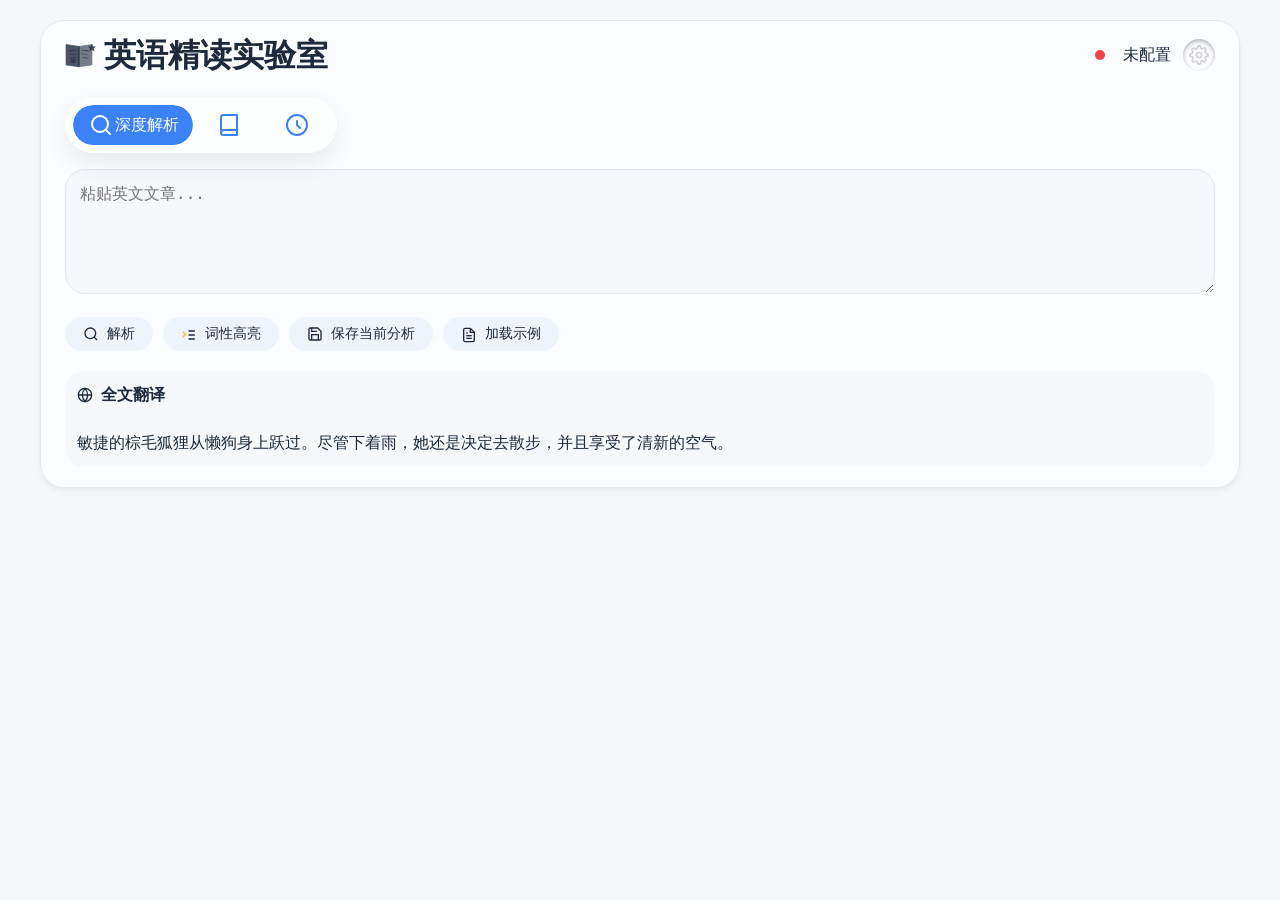
<file: english-reader-lab-/index.html>
<!DOCTYPE html>
<html lang="zh-CN">
<head>
    <meta charset="UTF-8">
    <meta name="viewport" content="width=device-width, initial-scale=1.0, user-scalable=yes, viewport-fit=cover">
    <title>英语精读实验室 | 模块化版本</title>
    <link rel="stylesheet" href="assets/style.css">
    <link rel="stylesheet" href="features/deep_parse/pos_highlight/pos_highlight.css">
    <link rel="stylesheet" href="features/vocabulary/memory_mode/flashcard_mode/flashcard_mode.css">
</head>
<body>
<div class="container">
    <!-- 头部卡片 -->
    <div class="card">
        <div class="card-header">
            <h1><svg xmlns="http://www.w3.org/2000/svg" viewBox="0 0 100 100" width="42" height="37" style="margin-left: -7px; margin-right: -7px; margin-top: -10px; margin-bottom: -10px;">
   <!-- 左页 -->
   <path d="M50 20 L50 75 L15 70 L15 15 Z" fill="currentColor" stroke="currentColor" stroke-width="2" stroke-linejoin="round" opacity="0.8"/>
   <!-- 右页 -->
   <path d="M50 20 L50 75 L85 70 L85 15 Z" fill="currentColor" stroke="currentColor" stroke-width="2" stroke-linejoin="round" opacity="0.6"/>
   <!-- 书脊折痕 -->
   <line x1="50" y1="20" x2="50" y2="75" stroke="currentColor" stroke-width="2" opacity="0.9"/>
    
   <!-- 左页文字行 -->
   <line x1="25" y1="32" x2="42" y2="30" stroke="currentColor" stroke-width="2.5" stroke-linecap="round" opacity="0.7"/>
   <line x1="28" y1="42" x2="44" y2="40" stroke="currentColor" stroke-width="2.5" stroke-linecap="round" opacity="0.5"/>
   <line x1="25" y1="52" x2="40" y2="50" stroke="currentColor" stroke-width="2.5" stroke-linecap="round" opacity="0.6"/>
    
   <!-- 右页文字行 -->
   <line x1="58" y1="30" x2="75" y2="32" stroke="currentColor" stroke-width="2.5" stroke-linecap="round" opacity="0.7"/>
   <line x1="56" y1="40" x2="72" y2="42" stroke="currentColor" stroke-width="2.5" stroke-linecap="round" opacity="0.5"/>
   <line x1="60" y1="50" x2="75" y2="52" stroke="currentColor" stroke-width="2.5" stroke-linecap="round" opacity="0.6"/>
    
   <!-- 左页字母 W 代表 Word -->
   <text x="28" y="66" font-family="Arial, sans-serif" font-weight="bold" font-size="14" fill="currentColor" opacity="0.8">W</text>
    
  
   <!-- 右上角小星星 -->
   <polygon points="85,12 88,20 96,20 90,26 92,34 85,29 78,34 80,26 74,20 82,20" fill="currentColor" opacity="0.8"/>
 </svg> 英语精读实验室</h1>
            <div style="display: flex; gap: 12px; align-items: center;">
                <span id="apiStatusDot" class="status-dot status-red"></span>
                <span id="apiStatusText">未配置</span>
                <button id="settingsBtn" class="icon-btn" style="font-size: 20px;">
                    <svg viewBox="0 0 24 24" fill="none" stroke="currentColor" stroke-width="2" stroke-linecap="round" stroke-linejoin="round" width="20" height="20">
                        <circle cx="12" cy="12" r="3"></circle>
                        <path d="M19.4 15a1.65 1.65 0 0 0 .33 1.82l.06.06a2 2 0 0 1 0 2.83 2 2 0 0 1-2.83 0l-.06-.06a1.65 1.65 0 0 0-1.82-.33 1.65 1.65 0 0 0-1 1.51V21a2 2 0 0 1-2 2 2 2 0 0 1-2-2v-.09A1.65 1.65 0 0 0 9 19.4a1.65 1.65 0 0 0-1.82.33l-.06.06a2 2 0 0 1-2.83 0 2 2 0 0 1 0-2.83l.06-.06a1.65 1.65 0 0 0 .33-1.82 1.65 1.65 0 0 0-1.51-1H3a2 2 0 0 1-2-2 2 2 0 0 1 2-2h.09A1.65 1.65 0 0 0 4.6 9a1.65 1.65 0 0 0-.33-1.82l-.06-.06a2 2 0 0 1 0-2.83 2 2 0 0 1 2.83 0l.06.06a1.65 1.65 0 0 0 1.82.33H9a1.65 1.65 0 0 0 1-1.51V3a2 2 0 0 1 2-2 2 2 0 0 1 2 2v.09a1.65 1.65 0 0 0 1 1.51 1.65 1.65 0 0 0 1.82-.33l.06-.06a2 2 0 0 1 2.83 0 2 2 0 0 1 0 2.83l-.06.06a1.65 1.65 0 0 0-.33 1.82V9a1.65 1.65 0 0 0 1.51 1H21a2 2 0 0 1 2 2 2 2 0 0 1-2 2h-.09a1.65 1.65 0 0 0-1.51 1z"></path>
                    </svg>
                </button>
            </div>
        </div>
        <div class="card-body">
            <!-- 主按钮容器（深度解析、生词本） -->
            <div id="mainButtonContainer" class="button-group"></div>
            <!-- 文本输入框容器（深度解析模式下显示） -->
            <div id="textareaContainer"></div>
            <!-- 第二行按钮容器（深度解析模式下显示） -->
            <div id="secondRowContainer" class="button-group"></div>
            <!-- 全文翻译区域 -->
            <div id="fullTranslationArea" style="margin-top: 20px; margin-bottom: 20px; padding: 12px; background: var(--bg-page); border-radius: 20px; display: block;">
                <strong style="display: flex; align-items: center; gap: 8px;"><svg xmlns="http://www.w3.org/2000/svg" viewBox="0 0 24 24" width="16" height="16" fill="none" stroke="currentColor" stroke-width="2"><circle cx="12" cy="12" r="10"/><line x1="2" y1="12" x2="22" y2="12"/><path d="M12 2a15.3 15.3 0 0 1 4 10 15.3 15.3 0 0 1-4 10 15.3 15.3 0 0 1-4-10 15.3 15.3 0 0 1 4-10z"/></svg> 全文翻译</strong><br>
                <span id="fullTranslationText">敏捷的棕毛狐狸从懒狗身上跃过。尽管下着雨，她还是决定去散步，并且享受了清新的空气。</span>
            </div>
        </div>
    </div>

    <!-- 动态内容区域（句子列表 或 生词本界面） -->
    <div id="contentArea">
        <div id="sentencesContainer"></div>
    </div>

    <!-- 二级分析界面 -->
    <div id="secondaryAnalysisContainer" style="display: none;">
        <div class="secondary-header">
            <button id="backButton" class="icon-only-btn back-btn">
                <svg viewBox="0 0 24 24" fill="none" stroke="currentColor" stroke-width="2" stroke-linecap="round" stroke-linejoin="round">
                    <polyline points="15 18 9 12 15 6"></polyline>
                </svg>
            </button>
            <h2>📊 分析结果</h2>
        </div>
        <div id="originalTextArea" style="margin-top: 16px; padding: 12px; background: var(--bg-page); border-radius: 20px; display: flex; justify-content: space-between; align-items: center;">
            <div style="flex: 1;">
                <strong>📝 英文原文</strong><br>
                <span id="originalTextContent">The quick brown fox jumps over the lazy dog. Despite the rain, she decided to go for a walk and enjoyed the fresh air.</span>
            </div>
            <button id="copyOriginalTextBtn" class="copy" data-text-initial="复制原文" data-text-end="已复制！">
                <svg class="clipboard" xmlns="http://www.w3.org/2000/svg" width="16" height="16" fill="currentColor" viewBox="0 0 16 16">
                    <path d="M4 1.5H3a2 2 0 0 0-2 2V14a2 2 0 0 0 2 2h10a2 2 0 0 0 2-2V3.5a2 2 0 0 0-2-2h-1v1h1a1 1 0 0 1 1 1V14a1 1 0 0 1-1 1H3a1 1 0 0 1-1-1V3.5a1 1 0 0 1 1-1h1v-1z"/>
                    <path d="M9.5 1a.5.5 0 0 1 .5.5v1a.5.5 0 0 1-.5.5h-3a.5.5 0 0 1-.5-.5v-1a.5.5 0 0 1 .5-.5h3zm-3-1A1.5 1.5 0 0 0 5 1.5v1A1.5 1.5 0 0 0 6.5 4h3A1.5 1.5 0 0 0 11 2.5v-1A1.5 1.5 0 0 0 9.5 0h-3z"/>
                </svg>
                <svg class="checkmark" xmlns="http://www.w3.org/2000/svg" width="16" height="16" fill="currentColor" viewBox="0 0 16 16">
                    <path d="M10.97 4.97a.75.75 0 0 1 1.07 1.05l-3.99 4.99a.75.75 0 0 1-1.08.02L4.324 8.384a.75.75 0 1 1 1.06-1.06l2.094 2.093 3.473-4.425a.267.267 0 0 1 .02-.022z"/>
                </svg>
                <span class="tooltip" data-text-initial="复制原文" data-text-end="已复制！"></span>
            </button>
        </div>
        <div id="secondaryFullTranslationArea" style="margin-top: 16px; padding: 12px; background: var(--bg-page); border-radius: 20px; display: block;">
                <strong style="display: flex; align-items: center; gap: 8px;"><svg xmlns="http://www.w3.org/2000/svg" viewBox="0 0 24 24" width="16" height="16" fill="none" stroke="currentColor" stroke-width="2"><circle cx="12" cy="12" r="10"/><line x1="2" y1="12" x2="22" y2="12"/><path d="M12 2a15.3 15.3 0 0 1 4 10 15.3 15.3 0 0 1-4 10 15.3 15.3 0 0 1-4-10 15.3 15.3 0 0 1 4-10z"/></svg> 全文翻译</strong><br>
                <span id="secondaryFullTranslationText">敏捷的棕毛狐狸从懒狗身上跃过。尽管下着雨，她还是决定去散步，并且享受了清新的空气。</span>
            </div>
        <div id="secondarySentencesContainer"></div>
    </div>
</div>

<!-- 自定义右键菜单容器 -->
<div id="customMenu" class="custom-menu"></div>

<!-- 设置弹窗容器 -->
<div id="settingsModal" class="modal"></div>

<!-- 词性高亮设置弹窗容器 -->
<div id="posSettingsModal" class="modal"></div>

<!-- 编辑单词释义弹窗容器 -->
<div id="editWordModal" class="modal"></div>

<div id="toast" class="toast"></div>

<!-- 核心模块 -->
<script src="core/module_registry.js"></script>
<script src="core/module_interface_spec.js"></script>
<script src="core/di_container.js"></script>
<script src="core/event_bus.js"></script>
<script src="core/error_handler.js"></script>
<script src="core/security.js"></script>
<script src="core/cache.js"></script>
<script src="core/performance.js"></script>
<script src="core/utils.js"></script>
<script src="core/code_quality.js"></script>
<script src="core/extension_manager.js"></script>
<script src="core/base_analysis_button.js"></script>
<script src="core/global_manager.js"></script>
<script src="core/service_registration.js"></script>

<!-- 测试脚本 -->
<script src="test/optimization_evaluation.js"></script>

<!-- 字典模块 -->
<script src="modules/dictionary/dict.js"></script>

<!-- 设置界面 -->
<script src="ui/settings/settings_ui.js"></script>
<script src="ui/settings/api_config.js"></script>
<script src="ui/settings/dark_mode.js"></script>

<!-- 主界面 -->
<script src="ui/main_button.js"></script>

    <!-- 分析模块 -->
    <script src="features/deep_parse/sentence_analysis/split.js"></script>
    <script src="core/api_request.js"></script>
    <script src="features/deep_parse/sentence_analysis/sentence_card_render.js"></script>
    <script src="features/deep_parse/full_translation/full_translation_logic.js"></script>

    <!-- 分析界面按钮模块 -->
    <script src="features/deep_parse/sentence_analysis/pos_button.js"></script>
    <script src="features/deep_parse/sentence_analysis/syntax_button.js"></script>
    <script src="features/deep_parse/sentence_analysis/knowledge_button.js"></script>
    <script src="features/deep_parse/sentence_analysis/sentence_translate_button.js"></script>
    <script src="ui/second_row/reload_button.js"></script>
    <script src="modules/analysis/sentence_detail_handler.js"></script>
    <script src="modules/analysis/deep_parse.js"></script>
    <script src="features/history/history_analysis_renderer.js"></script>

    <!-- 分析界面其他模块 -->
    <script src="ui/analysis/second_row_ui.js"></script>

    <!-- 历史记录模块 -->
    <script src="history.js"></script>
    <script src="features/history/history_data.js"></script>
    <script src="features/history/history_list_ui.js"></script>
    <script src="features/history/history_detail_ui.js"></script>

    <!-- 词性高亮功能模块 (重构后) -->
    <script src="features/deep_parse/pos_highlight/highlight_service.js"></script>
    <script src="features/deep_parse/pos_highlight/highlight_controller.js"></script>
    <script src="features/deep_parse/pos_highlight/highlight_render.js"></script>
    <script src="features/deep_parse/pos_highlight/highlight_switch.js"></script>
    <script src="features/deep_parse/pos_highlight/highlight_settings.js"></script>
    <script src="features/deep_parse/pos_highlight/add_all_pos.js"></script>
    <script src="ui/second_row/save_analysis.js"></script>
    <script src="ui/second_row/load_example.js"></script>

    <!-- 生词本功能 -->
        <script src="features/vocabulary/vocab_data.js"></script>
        <script src="features/vocabulary/vocab_card.js"></script>
        <script src="features/vocabulary/notebook_tab_ui.js"></script>
        <script src="features/vocabulary/vocab_ui.js"></script>
        <script src="features/vocabulary/memory_mode/learning_stats/learning_stats_ui.js"></script>
        <script src="features/vocabulary/memory_mode/learning_plan/learning_plan_ui.js"></script>
        <script src="features/vocabulary/memory_mode/flashcard_mode/flashcard_mode.js"></script>
        <script src="features/vocabulary/memory_mode/flashcard_mode/flashcard_ui.js"></script>
    <script src="features/vocabulary/word_context_menu.js"></script>
    <script src="ui/vocabulary/vocab_button.js"></script>

<script>
    // 创建应用命名空间
    window.EnglishLab = window.EnglishLab || {};
    
    // 初始化应用
    document.addEventListener('DOMContentLoaded', () => {
        console.log('DOM 加载完成，开始初始化应用...');
        
        // 检查模块注册情况
        console.log('ModuleRegistry 存在:', typeof window.ModuleRegistry !== 'undefined');
        if (window.ModuleRegistry) {
            console.log('当前注册的模块:', Object.keys(window.ModuleRegistry._modules || {}));
            
            // 尝试初始化所有模块
            console.log('开始初始化所有模块...');
            try {
                window.ModuleRegistry.initializeAll();
                console.log('所有模块初始化完成');
            } catch (error) {
                console.error('初始化模块时出错:', error);
            }
        }
        
        // 初始化主按钮
        console.log('MainButtonManager 存在:', typeof window.MainButtonManager !== 'undefined');
        if (window.MainButtonManager) {
            console.log('初始化主按钮...');
            try {
                window.MainButtonManager.init();
                console.log('主按钮初始化完成');
            } catch (error) {
                console.error('初始化主按钮时出错:', error);
            }
        } else {
            console.error('MainButtonManager 未加载');
        }
        
        // 初始化GlobalManager
        const GlobalManager = ModuleRegistry.get('GlobalManager');
        if (GlobalManager) {
            GlobalManager.initialize({
                VocabData: window.VocabData,
                HistoryManager: window.HistoryManager,
                APIRequest: window.APIRequest,
                SentenceRenderer: window.SentenceRenderer,
                CacheManager: window.CacheManager,
                MainButtonManager: window.MainButtonManager,
                HighlightService: window.HighlightService,
                FlashcardMode: window.FlashcardMode,
                FlashcardUI: window.FlashcardUI,
                NotebookTabUI: window.NotebookTabUI
            });
            console.log('GlobalManager 初始化完成');
        }

        // 添加复制按钮功能
        const copyOriginalTextBtn = document.getElementById('copyOriginalTextBtn');
        if (copyOriginalTextBtn) {
            copyOriginalTextBtn.addEventListener('click', () => {
                const originalTextContent = document.getElementById('originalTextContent');
                if (originalTextContent) {
                    const text = originalTextContent.textContent;
                    navigator.clipboard.writeText(text).then(() => {
                        // 显示复制成功的提示
                        const toast = document.getElementById('toast');
                        if (toast) {
                            toast.innerText = '文本已复制到剪贴板';
                            toast.style.opacity = '1';
                            setTimeout(() => toast.style.opacity = '0', 2000);
                        }
                    }).catch(err => {
                        console.error('复制失败:', err);
                        const toast = document.getElementById('toast');
                        if (toast) {
                            toast.innerText = '复制失败，请手动复制';
                            toast.style.opacity = '1';
                            setTimeout(() => toast.style.opacity = '0', 2000);
                        }
                    });
                }
            });
        }
        
        // 将常用功能挂载到命名空间
        window.EnglishLab = {
            ModuleRegistry: window.ModuleRegistry,
            MainButtonManager: window.MainButtonManager,
            SentenceRenderer: window.SentenceRenderer,
            CacheManager: window.CacheManager,
            APIRequest: window.APIRequest,
            VocabData: window.VocabData,
            HistoryManager: window.HistoryManager,
            HighlightService: window.HighlightService,
            FlashcardMode: window.FlashcardMode,
            FlashcardUI: window.FlashcardUI,
            GlobalManager: GlobalManager
        };
    });
</script>


</body>
</html>
</file>
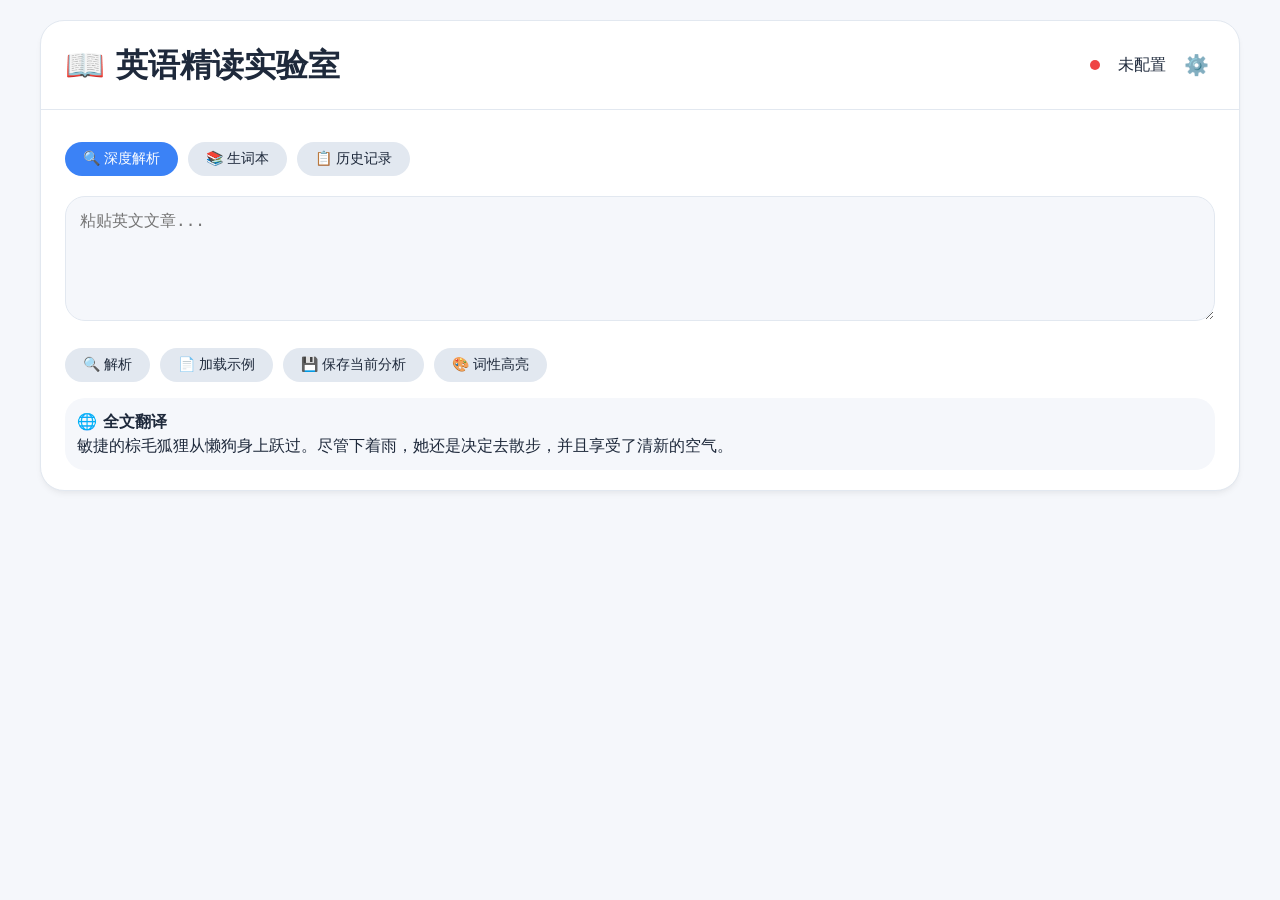
<file: 英语阅读实验室/index.html>
<!DOCTYPE html>
<html lang="zh-CN">
<head>
    <meta charset="UTF-8">
    <meta name="viewport" content="width=device-width, initial-scale=1.0, user-scalable=yes, viewport-fit=cover">
    <title>英语精读实验室 | 模块化版本</title>
    <link rel="stylesheet" href="assets/style.css">
    <link rel="stylesheet" href="features/deep_parse/pos_highlight/pos_highlight.css">
</head>
<body>
<div class="container">
    <!-- 头部卡片 -->
    <div class="card">
        <div class="card-header">
            <h1>📖 英语精读实验室</h1>
            <div style="display: flex; gap: 12px; align-items: center;">
                <span id="apiStatusDot" class="status-dot status-red"></span>
                <span id="apiStatusText">未配置</span>
                <button id="settingsBtn" class="icon-btn" style="font-size: 20px;">⚙️</button>
            </div>
        </div>
        <div class="card-body">
            <!-- 主按钮容器（深度解析、生词本） -->
            <div id="mainButtonContainer" class="button-group"></div>
            <!-- 文本输入框容器（深度解析模式下显示） -->
            <div id="textareaContainer"></div>
            <!-- 第二行按钮容器（深度解析模式下显示） -->
            <div id="secondRowContainer" class="button-group"></div>
            <!-- 全文翻译区域 -->
            <div id="fullTranslationArea" style="margin-top: 16px; padding: 12px; background: var(--bg-page); border-radius: 20px; display: block;">
                <strong>🌐 全文翻译</strong><br>
                <span id="fullTranslationText">敏捷的棕毛狐狸从懒狗身上跃过。尽管下着雨，她还是决定去散步，并且享受了清新的空气。</span>
            </div>
        </div>
    </div>

    <!-- 动态内容区域（句子列表 或 生词本界面） -->
    <div id="contentArea">
        <div id="sentencesContainer"></div>
    </div>

    <!-- 二级分析界面 -->
    <div id="secondaryAnalysisContainer" style="display: none;">
        <div class="secondary-header">
            <button id="backButton" class="back-button">← 返回</button>
            <h2>📊 分析结果</h2>
        </div>
        <div id="originalTextArea" style="margin-top: 16px; padding: 12px; background: var(--bg-page); border-radius: 20px; display: block;">
            <strong>📝 英文原文</strong><br>
            <span id="originalTextContent">The quick brown fox jumps over the lazy dog. Despite the rain, she decided to go for a walk and enjoyed the fresh air.</span>
        </div>
        <div id="secondaryFullTranslationArea" style="margin-top: 16px; padding: 12px; background: var(--bg-page); border-radius: 20px; display: block;">
            <strong>🌐 全文翻译</strong><br>
            <span id="secondaryFullTranslationText">敏捷的棕毛狐狸从懒狗身上跃过。尽管下着雨，她还是决定去散步，并且享受了清新的空气。</span>
        </div>
        <div id="secondarySentencesContainer"></div>
    </div>
</div>

<!-- 自定义右键菜单容器 -->
<div id="customMenu" class="custom-menu"></div>

<!-- 设置弹窗容器 -->
<div id="settingsModal" class="modal"></div>

<!-- 词性高亮设置弹窗容器 -->
<div id="posSettingsModal" class="modal"></div>

<!-- 编辑单词释义弹窗容器 -->
<div id="editWordModal" class="modal"></div>

<div id="toast" class="toast"></div>

<!-- 核心模块 -->
<script src="core/module_registry.js"></script>
<script src="core/di_container.js"></script>
<script src="core/event_bus.js"></script>
<script src="core/error_handler.js"></script>
<script src="core/security.js"></script>
<script src="core/cache.js"></script>
<script src="core/performance.js"></script>
<script src="core/base_analysis_button.js"></script>
<script src="core/global_manager.js"></script>
<script src="core/service_registration.js"></script>

<!-- 字典模块 -->
<script src="modules/dictionary/dict.js"></script>

<!-- 设置界面 -->
<script src="ui/settings/settings_ui.js"></script>
<script src="ui/settings/api_config.js"></script>
<script src="ui/settings/dark_mode.js"></script>

<!-- 主界面 -->
<script src="ui/main_button.js"></script>

    <!-- 分析模块 -->
    <script src="features/deep_parse/sentence_analysis/split.js"></script>
    <script src="core/api_request.js"></script>
    <script src="features/deep_parse/sentence_analysis/sentence_card_render.js"></script>
    <script src="features/deep_parse/full_translation/full_translation_logic.js"></script>

    <!-- 分析界面按钮模块 -->
    <script src="features/deep_parse/sentence_analysis/pos_button.js"></script>
    <script src="features/deep_parse/sentence_analysis/syntax_button.js"></script>
    <script src="features/deep_parse/sentence_analysis/knowledge_button.js"></script>
    <script src="features/deep_parse/sentence_analysis/sentence_translate_button.js"></script>
    <script src="ui/second_row/reload_button.js"></script>
    <script src="modules/analysis/sentence_detail_handler.js"></script>
    <script src="modules/analysis/deep_parse.js"></script>
    <script src="features/history/history_analysis_renderer.js"></script>

    <!-- 分析界面其他模块 -->
    <script src="ui/analysis/second_row_ui.js"></script>

    <!-- 历史记录模块 -->
    <script src="history.js"></script>
    <script src="features/history/history_data.js"></script>
    <script src="features/history/history_list_ui.js"></script>
    <script src="features/history/history_detail_ui.js"></script>

    <!-- 词性高亮功能模块 (重构后) -->
    <script src="features/deep_parse/pos_highlight/highlight_service.js"></script>
    <script src="features/deep_parse/pos_highlight/highlight_controller.js"></script>
    <script src="features/deep_parse/pos_highlight/highlight_render.js"></script>
    <script src="features/deep_parse/pos_highlight/highlight_switch.js"></script>
    <script src="features/deep_parse/pos_highlight/highlight_settings.js"></script>
    <script src="features/deep_parse/pos_highlight/add_all_pos.js"></script>
    <script src="ui/second_row/save_analysis.js"></script>
    <script src="ui/second_row/load_example.js"></script>

    <!-- 词汇模块 -->
    <script src="features/vocabulary/vocab_data.js"></script>
    <script src="features/vocabulary/vocab_ui.js"></script>
    <script src="features/vocabulary/word_context_menu.js"></script>
    <script src="ui/vocabulary/vocab_button.js"></script>

<script>
    // 创建应用命名空间
    window.EnglishLab = window.EnglishLab || {};
    
    // 初始化应用
    document.addEventListener('DOMContentLoaded', () => {
        console.log('DOM 加载完成，开始初始化应用...');
        
        // 检查模块注册情况
        console.log('ModuleRegistry 存在:', typeof window.ModuleRegistry !== 'undefined');
        if (window.ModuleRegistry) {
            console.log('当前注册的模块:', Object.keys(window.ModuleRegistry._modules || {}));
            
            // 尝试初始化所有模块
            console.log('开始初始化所有模块...');
            try {
                window.ModuleRegistry.initializeAll();
                console.log('所有模块初始化完成');
            } catch (error) {
                console.error('初始化模块时出错:', error);
            }
        }
        
        // 初始化主按钮
        console.log('MainButtonManager 存在:', typeof window.MainButtonManager !== 'undefined');
        if (window.MainButtonManager) {
            console.log('初始化主按钮...');
            try {
                window.MainButtonManager.init();
                console.log('主按钮初始化完成');
            } catch (error) {
                console.error('初始化主按钮时出错:', error);
            }
        } else {
            console.error('MainButtonManager 未加载');
        }
        
        // 初始化GlobalManager
        const GlobalManager = ModuleRegistry.get('GlobalManager');
        if (GlobalManager) {
            GlobalManager.initialize({
                VocabData: window.VocabData,
                HistoryManager: window.HistoryManager,
                APIRequest: window.APIRequest,
                SentenceRenderer: window.SentenceRenderer,
                CacheManager: window.CacheManager,
                MainButtonManager: window.MainButtonManager,
                HighlightService: window.HighlightService
            });
            console.log('GlobalManager 初始化完成');
        }

        // 将常用功能挂载到命名空间
        window.EnglishLab = {
            ModuleRegistry: window.ModuleRegistry,
            MainButtonManager: window.MainButtonManager,
            SentenceRenderer: window.SentenceRenderer,
            CacheManager: window.CacheManager,
            APIRequest: window.APIRequest,
            VocabData: window.VocabData,
            HistoryManager: window.HistoryManager,
            HighlightService: window.HighlightService,
            GlobalManager: GlobalManager
        };
    });
</script>


</body>
</html>
</file>
<file: english-reader-lab-/assets/style.css>
/* style.css - 全局样式 */

* {
    margin: 0;
    padding: 0;
    box-sizing: border-box;
}

:root {
    --bg-page: #f5f7fb;
    --card-bg: #ffffff;
    --text: #1e293b;
    --text-light: #64748b;
    --border: #e2e8f0;
    --accent: #3b82f6;
    --accent-hover: #2563eb;
    --success: #10b981;
    --danger: #ef4444;
    --warning: #f59e0b;
    --shadow: 0 4px 6px -1px rgba(0, 0, 0, 0.05), 0 2px 4px -1px rgba(0, 0, 0, 0.02);
}

[data-theme="dark"] {
    --bg-page: #0f172a;
    --card-bg: #1e293b;
    --text: #f1f5f9;
    --text-light: #94a3b8;
    --border: #334155;
}

body {
    font-family: system-ui, -apple-system, 'Segoe UI', Roboto, Helvetica, sans-serif;
    background: var(--bg-page);
    color: var(--text);
    line-height: 1.5;
    padding: 20px;
    transition: background 0.2s, color 0.2s;
}

.container {
    max-width: 1200px;
    margin: 0 auto;
}

/* 卡片 */
.card {
    background: var(--card-bg);
    border-radius: 24px;
    box-shadow: var(--shadow);
    border: 1px solid var(--border);
    margin-bottom: 20px;
    overflow: hidden;
}

.card-header {
    padding: 10px 24px;
    display: flex;
    justify-content: space-between;
    align-items: center;
    flex-wrap: wrap;
    gap: 12px;
}

.card-body {
    padding: 0 24px;
    margin: 0;
}

/* 按钮组 */
.button-group {
    display: flex;
    flex-wrap: wrap;
    gap: 10px;
    margin: 8px 0;
}

button {
    background: var(--accent);
    color: white;
    border: none;
    padding: 8px 18px;
    border-radius: 40px;
    font-weight: 500;
    font-size: 14px;
    cursor: pointer;
    transition: 0.2s;
    display: inline-flex;
    align-items: center;
    gap: 6px;
}

button.secondary {
    background: var(--btn-bg);
    color: var(--text);
}

/* 主按钮样式 */
button.main-btn {
    background: var(--btn-bg);
    color: var(--text);
}

/* 生词本界面的特定按钮样式 */
div#vocabInterface > div.add-word-section > button.secondary {
    height: 37px;
    padding-top: 10px;
    padding-bottom: 10px;
    margin-top: 8px;
    margin-bottom: 8px;
    padding-left: 20px;
    padding-right: 20px;
    width: 121px;
}

div#vocabInterface > div.create-notebook-section > button.secondary {
    height: 37px;
    padding-top: 10px;
    padding-bottom: 10px;
    margin-top: 8px;
    margin-bottom: 8px;
    padding-left: 14px;
    padding-right: 14px;
}

button.icon-btn {
    background: transparent;
    padding: 6px;
    font-size: 18px;
    border-radius: 50%;
    box-shadow: inset 0 2px 4px rgba(0, 0, 0, 0.3);
    transition: all 0.3s ease;
    cursor: pointer;
}

button.icon-btn svg {
    color: #d1d1d1;
    transition: all 0.3s ease;
}

[data-theme="dark"] button.icon-btn svg {
    color: #f3f4f6;
}

button.icon-btn:hover {
    transform: scale(1.1);
    box-shadow: 0 0 20px rgba(99, 102, 241, 0.5), 0 0 40px rgba(99, 102, 241, 0.3);
}

button.icon-btn:hover svg {
    transform: rotate(360deg) scale(1.2);
    color: #818cf8;
}

[data-theme="dark"] button.icon-btn:hover {
    box-shadow: 0 0 20px rgba(129, 140, 248, 0.5), 0 0 40px rgba(129, 140, 248, 0.3);
}

[data-theme="dark"] button.icon-btn:hover svg {
    color: #a5b4fc;
}

button:active {
    transform: scale(0.95);
    box-shadow: inset 0 2px 4px rgba(0, 0, 0, 0.3);
}

/* 状态点 */
.status-dot {
    display: inline-block;
    width: 10px;
    height: 10px;
    border-radius: 50%;
    margin-right: 6px;
}
.status-green { background: var(--success); }
.status-red { background: var(--danger); }

/* 句子卡片 */
.sentence-card {
    background: var(--card-bg);
    border-radius: 20px;
    border: 1px solid var(--border);
    margin-bottom: 20px;
    transition: all 0.2s;
}

.sentence-text {
    font-size: 1.05rem;
    font-weight: 500;
    padding: 18px 20px;
    background: #f8fafc;
    border-radius: 20px 20px 0 0;
    border-bottom: 1px solid var(--border);
    line-height: 1.6;
    word-break: break-word;
}
[data-theme="dark"] .sentence-text {
    background: #0f172a;
}

/* 高亮单词 - 样式已移至 features/pos_highlight/pos_highlight.css */

.sentence-buttons {
    display: flex;
    flex-wrap: wrap;
    gap: 12px;
    padding: 12px 20px;
    border-bottom: 1px solid var(--border);
}
.sentence-buttons button {
    background: #f1f5f9;
    color: var(--text);
    padding: 5px 14px;
    font-size: 13px;
    transition: all 0.2s ease;
}
[data-theme="dark"] .sentence-buttons button {
    background: #334155;
    color: white;
}
.sentence-buttons button:hover {
    transform: translateY(-1px);
    box-shadow: 0 2px 4px rgba(0,0,0,0.1);
}
.sentence-buttons button.active {
    background: var(--accent) !important;
    color: white !important;
    font-weight: 500;
}

.detail-panel {
    padding: 20px;
    border-top: 1px solid var(--border);
    display: none;
    opacity: 0;
    transform: translateY(-5px);
    transition: all 0.3s ease;
    font-family: system-ui, -apple-system, 'Segoe UI', Roboto, Helvetica, sans-serif;
    font-size: 14px;
    line-height: 1.6;
    color: var(--text);
}
.detail-panel.show {
    display: block;
    opacity: 1;
    transform: translateY(0);
}
.detail-panel strong {
    display: block;
    margin-bottom: 12px;
    font-size: 15px;
    font-weight: 600;
    color: var(--text);
}
.detail-panel div {
    word-wrap: break-word;
    white-space: normal;
    margin-bottom: 8px;
}
.detail-panel br {
    margin-bottom: 8px;
}

/* 词性列表样式已移至 features/pos_highlight/pos_highlight.css */

.refresh-button {
    width: 28px;
    height: 28px;
    border-radius: 10px;
    background: #d9e2ec;
    border: none;
    box-shadow: 
        inset 2px 2px 4px rgba(0, 0, 0, 0.1),
        inset -2px -2px 4px rgba(255, 255, 255, 0.7),
        1px 1px 3px rgba(0, 0, 0, 0.05);
    display: flex;
    align-items: center;
    justify-content: center;
    cursor: pointer;
    transition: all 0.2s ease;
    color: #4a5b6b;
    margin-left: 8px;
    flex-shrink: 0;
}

.refresh-button:hover {
    box-shadow: 
        inset 1px 1px 2px rgba(0, 0, 0, 0.08),
        inset -1px -1px 2px rgba(255, 255, 255, 0.6),
        2px 2px 5px rgba(0, 0, 0, 0.08);
    transform: translateY(-1px);
    color: #2c3e50;
}

.refresh-button:active {
    box-shadow: 
        inset 3px 3px 5px rgba(0, 0, 0, 0.12),
        inset -2px -2px 4px rgba(255, 255, 255, 0.5);
    transform: translateY(1px);
    color: #1e2b38;
}

.refresh-button svg {
    width: 16px;
    height: 16px;
    display: block;
    transition: transform 0.3s ease;
}

.refresh-button:active svg {
    transform: rotate(-180deg);
}

.refresh-button.spin:active svg {
    animation: spin 0.6s ease-in-out;
}

@keyframes spin {
    from { transform: rotate(0deg); }
    to { transform: rotate(-360deg); }
}

div#sentencesContainer > div.sentence-card > div.sentence-buttons > button.refresh-button > svg {
    position: absolute;
}

/* 自定义菜单 */
.custom-menu {
    position: fixed;
    background: var(--card-bg) !important;
    border: 1px solid var(--border) !important;
    border-radius: 12px !important;
    box-shadow: 0 10px 25px -5px rgba(0,0,0,0.1) !important;
    padding: 8px 0 !important;
    z-index: 9999 !important;
    min-width: 160px !important;
    display: none !important;
    visibility: hidden !important;
    opacity: 0 !important;
    transition: opacity 0.2s ease !important;
}
.custom-menu.show {
    display: block !important;
    visibility: visible !important;
    opacity: 1 !important;
}
.custom-menu-item {
    padding: 8px 16px !important;
    cursor: pointer !important;
    font-size: 14px !important;
    color: var(--text) !important;
}
.custom-menu-item:hover { 
    background: var(--border) !important;
}
.menu-divider {
    height: 1px !important;
    background: var(--border) !important;
    margin: 4px 0 !important;
}

/* 弹窗 */
.modal {
    display: none;
    position: fixed;
    top: 0;
    left: 0;
    width: 100%;
    height: 100%;
    background: transparent;
    z-index: 2000;
    align-items: center;
    justify-content: center;
}
.modal-content {
    background: rgba(245, 247, 251, 0.8);
    border-radius: 50px;
    max-width: 500px;
    width: 90%;
    max-height: 80vh;
    overflow-y: auto;
    padding: 24px;
    color: var(--text);
    box-shadow: 0px 12px 18px 4px rgba(0, 0, 0, 0.25);
}

[data-theme="dark"] .modal-content {
    background: rgba(30, 41, 59, 0.8);
}
input, select, textarea {
    width: 100%;
    padding: 10px 14px;
    border: 1px solid var(--border);
    border-radius: 40px;
    margin: 8px 0;
    background: var(--bg-page);
    color: var(--text);
}
.toast {
    position: fixed;
    bottom: 30px;
    left: 50%;
    transform: translateX(-50%);
    background: #1e293b;
    color: white;
    padding: 10px 20px;
    border-radius: 40px;
    font-size: 14px;
    z-index: 3000;
    opacity: 0;
    transition: opacity 0.2s;
    pointer-events: none;
}
.setting-row {
    display: flex;
    justify-content: space-between;
    align-items: center;
    margin: 16px 0;
}
.checkbox-group {
    display: flex;
    flex-wrap: wrap;
    gap: 12px;
    margin: 12px 0;
}

#posCheckboxGroup {
    background-color: rgba(245, 247, 251, 0);
    color: var(--text);
    display: flex;
    gap: 20px;
}

[data-theme="dark"] #posCheckboxGroup {
    background-color: rgba(30, 41, 59, 0);
}

#posCheckboxGroup .checkbox-column {
    display: flex;
    flex-direction: column;
    gap: 8px;
}

#posCheckboxGroup > div.checkbox-column:nth-child(1) {
    padding-left: 30px;
    padding-right: 30px;
}

#posCheckboxGroup > div.checkbox-column:nth-child(2) {
    margin-left: 0;
    margin-right: 0;
    padding-left: 30px;
    padding-right: 30px;
}

#posCheckboxGroup input[type="checkbox"] {
    width: 20px;
    height: 20px;
    padding-left: 1px;
    padding-right: 1px;
    padding-top: 1px;
    padding-bottom: 1px;
    border-radius: 50%;
    appearance: none;
    -webkit-appearance: none;
    -moz-appearance: none;
    border: 2px solid #ccc;
    cursor: pointer;
    transition: all 0.2s ease;
}

#posCheckboxGroup input[type="checkbox"]:checked {
    background-color: currentColor;
    border-color: currentColor;
}

#posCheckboxGroup label {
    display: flex;
    flex-direction: row;
    align-items: center;
    gap: 8px;
    width: 139px;
    position: relative;
    color: var(--text);
}

#posCheckboxGroup label input[type="checkbox"] {
    color: var(--text);
}

#posCheckboxGroup label:has(input[type="checkbox"]:checked) input[type="checkbox"] {
    color: inherit;
}

#posCheckboxGroup label span.color-sample {
    margin-left: auto;
}

/* 自定义复选框样式 */
.ui-checkbox, .select-all-checkbox {
  --primary-color: #1677ff;
  --secondary-color: #fff;
  --primary-hover-color: #4096ff;
  /* checkbox */
  --checkbox-diameter: 20px;
  --checkbox-border-radius: 5px;
  --checkbox-border-color: #d9d9d9;
  --checkbox-border-width: 1px;
  --checkbox-border-style: solid;
  /* checkmark */
  --checkmark-size: 1.2;
}

.ui-checkbox, .select-all-checkbox,
.ui-checkbox *, .select-all-checkbox *,
.ui-checkbox *::before, .select-all-checkbox *::before,
.ui-checkbox *::after, .select-all-checkbox *::after {
  -webkit-box-sizing: border-box;
  box-sizing: border-box;
}

.ui-checkbox, .select-all-checkbox {
  -webkit-appearance: none;
  -moz-appearance: none;
  appearance: none;
  width: var(--checkbox-diameter);
  height: var(--checkbox-diameter);
  border-radius: var(--checkbox-border-radius);
  background: var(--secondary-color);
  border: var(--checkbox-border-width) var(--checkbox-border-style) var(--checkbox-border-color);
  -webkit-transition: all 0.3s;
  -o-transition: all 0.3s;
  transition: all 0.3s;
  cursor: pointer;
  position: relative;
}

/* 全选复选框样式调整 */
.select-all-checkbox {
  margin-top: 0;
  margin-bottom: 0;
  padding-left: 10px;
  padding-right: 10px;
}

.ui-checkbox::after, .select-all-checkbox::after {
  content: "";
  position: absolute;
  top: 0;
  left: 0;
  right: 0;
  bottom: 0;
  -webkit-box-shadow: 0 0 0 calc(var(--checkbox-diameter) / 2.5) var(--primary-color);
  box-shadow: 0 0 0 calc(var(--checkbox-diameter) / 2.5) var(--primary-color);
  border-radius: inherit;
  opacity: 0;
  -webkit-transition: all 0.5s cubic-bezier(0.12, 0.4, 0.29, 1.46);
  -o-transition: all 0.5s cubic-bezier(0.12, 0.4, 0.29, 1.46);
  transition: all 0.5s cubic-bezier(0.12, 0.4, 0.29, 1.46);
}

.ui-checkbox::before, .select-all-checkbox::before {
  top: 40%;
  left: 50%;
  content: "";
  position: absolute;
  width: 4px;
  height: 7px;
  border-right: 2px solid var(--secondary-color);
  border-bottom: 2px solid var(--secondary-color);
  -webkit-transform: translate(-50%, -50%) rotate(45deg) scale(0);
  -ms-transform: translate(-50%, -50%) rotate(45deg) scale(0);
  transform: translate(-50%, -50%) rotate(45deg) scale(0);
  opacity: 0;
  -webkit-transition: all 0.1s cubic-bezier(0.71, -0.46, 0.88, 0.6),opacity 0.1s;
  -o-transition: all 0.1s cubic-bezier(0.71, -0.46, 0.88, 0.6),opacity 0.1s;
  transition: all 0.1s cubic-bezier(0.71, -0.46, 0.88, 0.6),opacity 0.1s;
}

/* actions */

.ui-checkbox:hover, .select-all-checkbox:hover {
  border-color: var(--primary-color);
}

.ui-checkbox:checked, .select-all-checkbox:checked {
  background: var(--primary-color);
  border-color: transparent;
}

.ui-checkbox:checked::before, .select-all-checkbox:checked::before {
  opacity: 1;
  -webkit-transform: translate(-50%, -50%) rotate(45deg) scale(var(--checkmark-size));
  -ms-transform: translate(-50%, -50%) rotate(45deg) scale(var(--checkmark-size));
  transform: translate(-50%, -50%) rotate(45deg) scale(var(--checkmark-size));
  -webkit-transition: all 0.2s cubic-bezier(0.12, 0.4, 0.29, 1.46) 0.1s;
  -o-transition: all 0.2s cubic-bezier(0.12, 0.4, 0.29, 1.46) 0.1s;
  transition: all 0.2s cubic-bezier(0.12, 0.4, 0.29, 1.46) 0.1s;
}

.ui-checkbox:active:not(:checked)::after, .select-all-checkbox:active:not(:checked)::after {
  -webkit-transition: none;
  -o-transition: none;
  -webkit-box-shadow: none;
  box-shadow: none;
  transition: none;
  opacity: 1;
}

/* 全选复选框悬停提示 */
.select-all-label {
  position: relative;
  display: inline-flex;
  align-items: center;
  cursor: pointer;
}

.select-all-label::after {
  content: "全选";
  position: absolute;
  bottom: 100%;
  left: 50%;
  transform: translateX(-50%);
  background: var(--bg-page);
  color: var(--text);
  padding: 4px 8px;
  border-radius: 4px;
  font-size: 12px;
  white-space: nowrap;
  opacity: 0;
  visibility: hidden;
  transition: all 0.3s ease;
  z-index: 1000;
  box-shadow: 0 2px 8px rgba(0, 0, 0, 0.15);
  margin-bottom: 11px;
}

.select-all-label:hover::after {
  opacity: 1;
  visibility: visible;
  transform: translateX(-50%) translateY(-1px);
}

/* 为词性复选框应用相同样式 */
#posCheckboxGroup input[type="checkbox"] {
  --secondary-color: #fff;
  --checkbox-diameter: 20px;
  --checkbox-border-radius: 5px;
  --checkbox-border-width: 2px;
  --checkbox-border-style: solid;
  --checkmark-size: 1.2;
  
  -webkit-appearance: none;
  -moz-appearance: none;
  appearance: none;
  width: var(--checkbox-diameter);
  height: var(--checkbox-diameter);
  border-radius: var(--checkbox-border-radius);
  background: var(--secondary-color);
  border: var(--checkbox-border-width) var(--checkbox-border-style) currentColor;
  -webkit-transition: all 0.3s;
  -o-transition: all 0.3s;
  transition: all 0.3s;
  cursor: pointer;
  position: relative;
  color: inherit;
}

#posCheckboxGroup input[type="checkbox"]::after {
  content: "";
  position: absolute;
  top: 0;
  left: 0;
  right: 0;
  bottom: 0;
  -webkit-box-shadow: 0 0 0 calc(var(--checkbox-diameter) / 2.5) currentColor;
  box-shadow: 0 0 0 calc(var(--checkbox-diameter) / 2.5) currentColor;
  border-radius: inherit;
  opacity: 0;
  -webkit-transition: all 0.5s cubic-bezier(0.12, 0.4, 0.29, 1.46);
  -o-transition: all 0.5s cubic-bezier(0.12, 0.4, 0.29, 1.46);
  transition: all 0.5s cubic-bezier(0.12, 0.4, 0.29, 1.46);
}

#posCheckboxGroup input[type="checkbox"]::before {
  top: 40%;
  left: 50%;
  content: "";
  position: absolute;
  width: 4px;
  height: 7px;
  border-right: 2px solid var(--secondary-color);
  border-bottom: 2px solid var(--secondary-color);
  -webkit-transform: translate(-50%, -50%) rotate(45deg) scale(0);
  -ms-transform: translate(-50%, -50%) rotate(45deg) scale(0);
  transform: translate(-50%, -50%) rotate(45deg) scale(0);
  opacity: 0;
  -webkit-transition: all 0.1s cubic-bezier(0.71, -0.46, 0.88, 0.6),opacity 0.1s;
  -o-transition: all 0.1s cubic-bezier(0.71, -0.46, 0.88, 0.6),opacity 0.1s;
  transition: all 0.1s cubic-bezier(0.71, -0.46, 0.88, 0.6),opacity 0.1s;
}

#posCheckboxGroup input[type="checkbox"]:hover {
  border-color: currentColor;
  box-shadow: 0 0 0 3px rgba(0, 0, 0, 0.1);
}

#posCheckboxGroup input[type="checkbox"]:checked {
  background: currentColor;
  border-color: transparent;
  color: inherit;
}

#posCheckboxGroup input[type="checkbox"]:checked::before {
  opacity: 1;
  -webkit-transform: translate(-50%, -50%) rotate(45deg) scale(var(--checkmark-size));
  -ms-transform: translate(-50%, -50%) rotate(45deg) scale(var(--checkmark-size));
  transform: translate(-50%, -50%) rotate(45deg) scale(var(--checkmark-size));
  -webkit-transition: all 0.2s cubic-bezier(0.12, 0.4, 0.29, 1.46) 0.1s;
  -o-transition: all 0.2s cubic-bezier(0.12, 0.4, 0.29, 1.46) 0.1s;
  transition: all 0.2s cubic-bezier(0.12, 0.4, 0.29, 1.46) 0.1s;
}

#posCheckboxGroup input[type="checkbox"]:active:not(:checked)::after {
  -webkit-transition: none;
  -o-transition: none;
  -webkit-box-shadow: none;
  box-shadow: none;
  transition: none;
  opacity: 1;
}

.checkbox-group label {
    display: flex;
    flex-direction: column;
    align-items: center;
    gap: 6px;
    font-size: 14px;
}
/* color-sample 样式已移至 features/pos_highlight/pos_highlight.css */

/* 设置头部行 */
.setting-header-row {
    display: flex;
    justify-content: space-between;
    align-items: center;
    margin: 16px 0;
}

.setting-header-row h3 {
    margin: 0;
    font-size: 18px;
    font-weight: 600;
}

/* 毛玻璃拨动开关 */
.glass-toggle {
    position: relative;
}

.glass-toggle input {
    display: none;
}

.glass-toggle .toggle-label {
    display: block;
    width: 72px;
    height: 36px;
    background: rgba(226, 232, 240, 0.55);
    backdrop-filter: blur(8px);
    border: 1px solid #fafafa;
    border-radius: 60px;
    box-shadow: 0px 5px 6px 0px rgba(0, 0, 0, 0.25);
    transition: background-color 0.25s, box-shadow 0.2s, transform 0.1s;
    cursor: pointer;
    position: relative;
}

.glass-toggle .toggle-label:hover {
    background: rgba(203, 213, 225, 0.65);
    transform: translateY(-1px);
}

.glass-toggle .toggle-label:active {
    transform: translateY(1px);
    box-shadow: 0px 2px 3px 0px rgba(0, 0, 0, 0.2);
}

.glass-toggle .toggle-slider {
    position: absolute;
    top: 3px;
    left: 3px;
    width: 28px;
    height: 28px;
    background: white;
    border-radius: 50%;
    box-shadow: 0 2px 8px rgba(0,0,0,0.12);
    transition: transform 0.3s ease;
    display: flex;
    align-items: center;
    justify-content: center;
}

.glass-toggle input:checked + .toggle-label {
    background: rgba(203, 213, 225, 0.75);
}

.glass-toggle input:checked + .toggle-label .toggle-slider {
    transform: translateX(38px);
}

.glass-toggle .toggle-icon {
    width: 16px;
    height: 16px;
    position: absolute;
    transition: opacity 0.3s ease;
}

.glass-toggle .light-icon {
    opacity: 1;
    color: #fbbf24;
}

.glass-toggle .dark-icon {
    opacity: 0;
    color: #3b82f6;
}

.glass-toggle input:checked + .toggle-label .light-icon {
    opacity: 0;
}

.glass-toggle input:checked + .toggle-label .dark-icon {
    opacity: 1;
}

/* 生词本界面卡片样式 */
.vocab-card {
    background: var(--card-bg);
    border-radius: 20px;
    border: 1px solid var(--border);
    margin-bottom: 20px;
    padding: 20px;
    width: 100%;
    box-sizing: border-box;
}
.vocab-header {
    display: flex;
    justify-content: space-between;
    align-items: center;
    flex-wrap: wrap;
    gap: 12px;
    margin-bottom: 20px;
}

.vocab-header-left {
    display: flex;
    align-items: center;
    gap: 20px;
}
.notebook-tabs {
    display: flex;
    flex-wrap: wrap;
    gap: 8px;
    margin-bottom: 20px;
}
.notebook-tab {
    background: var(--btn-bg);
    color: var(--text);
    border: none;
    padding: 6px 16px;
    border-radius: 40px;
    cursor: pointer;
    white-space: nowrap;
}
.notebook-tab.active {
    background: var(--accent);
    color: white;
}
.word-item {
    position: relative;
    display: flex;
    flex-direction: column;
    justify-content: space-between;
    align-items: flex-start;
    padding: 16px;
    border-radius: 12px;
    background: var(--card-bg);
    box-shadow: 0 2px 8px rgba(0, 0, 0, 0.05);
    transition: all 0.3s ease;
    flex: 1 1 calc(25% - 12px);
    max-width: calc(25% - 12px);
    min-height: 80px;
    z-index: 1;
    box-sizing: border-box;
}

/* 响应式调整 - 适配各种屏幕尺寸 */
/* 超大屏幕 (1920px及以上) - 4个/行 */
@media (max-width: 1920px) {
    .word-item {
        flex: 1 1 calc(25% - 12px);
        max-width: calc(25% - 12px);
    }
}

/* 大屏幕 (1366px - 1919px) - 4个/行 */
@media (max-width: 1366px) {
    .word-item {
        flex: 1 1 calc(33.333% - 12px);
        max-width: calc(33.333% - 12px);
    }
}

/* 中等屏幕 (768px - 1365px) - 3个/行 */
@media (max-width: 768px) {
    .word-item {
        flex: 1 1 calc(50% - 12px);
        max-width: calc(50% - 12px);
    }
}

/* 小屏幕 (480px - 767px) - 2个/行 */
@media (max-width: 480px) {
    .word-item {
        flex: 1 1 calc(50% - 12px);
        max-width: calc(50% - 12px);
    }
}

/* 超小屏幕 (375px及以下) - 1个/行 */
@media (max-width: 375px) {
    .word-item {
        flex: 1 1 100%;
        max-width: 100%;
    }
}

/* 记忆模式按钮样式 */
.memory-mode-button-wrapper {
    position: relative;
    display: inline-flex;
    align-items: center;
    justify-content: center;
    filter: drop-shadow(0 8px 12px rgba(0, 0, 0, 0.06));
}

.memory-mode-outer-glow {
    position: absolute;
    inset: 0;
    opacity: 0.5;
    transition: all 1000ms;
    background: linear-gradient(to right, #6366f1, #ec4899, #facc15);
    border-radius: 9999px;
    filter: blur(12px);
    z-index: 0;
}

.memory-mode-button-wrapper:hover .memory-mode-outer-glow {
    opacity: 0.85;
    transition-duration: 200ms;
    filter: blur(14px);
}

.memory-mode-button {
    position: relative;
    display: inline-flex;
    align-items: center;
    justify-content: center;
    padding: 12px 28px;
    border: 0;
    overflow: hidden;
    border-radius: 9999px;
    transition: all 0.2s;
    font-weight: 600;
    cursor: pointer;
    color: #1e293b;
    z-index: 1;
    box-shadow: 0 4px 12px rgba(0, 0, 0, 0.05), 0 0 0 1px rgba(255, 255, 255, 0.5) inset;
    background: rgba(255, 255, 255, 0.75);
    backdrop-filter: blur(8px);
    font-size: 1rem;
    letter-spacing: 0.3px;
    isolation: isolate;
    border: 1px solid rgba(255, 255, 255, 0.8);
}

.memory-mode-button:hover {
    background: rgba(255, 255, 255, 0.9);
    box-shadow: 0 8px 20px rgba(99, 102, 241, 0.25), 0 0 0 1px #ffffff inset;
    transform: translateY(-2px);
    color: #0f172a;
}

.memory-mode-button:active {
    transform: scale(0.97) translateY(0);
}

.memory-mode-hover-effect {
    position: absolute;
    bottom: 0;
    top: 0;
    left: 0;
    right: 0;
    display: flex;
    align-items: center;
    justify-content: center;
    z-index: -1;
    pointer-events: none;
}

.memory-mode-hover-effect div {
    background: linear-gradient(
        90deg,
        #de004b 0%,
        #bf46ff 49%,
        #00d4ff 100%
    );
    border-radius: 9999px;
    width: 12rem;
    height: 8rem;
    transition: 0.4s;
    filter: blur(28px);
    animation: rotate-glow 4s linear infinite;
    opacity: 0.4;
}

.memory-mode-button:hover .memory-mode-hover-effect div {
    width: 10rem;
    height: 6rem;
    opacity: 0.7;
}

@keyframes rotate-glow {
    0% {
        transform: rotate(0deg);
    }
    100% {
        transform: rotate(360deg);
    }
}

.memory-mode-button-content {
    position: relative;
    z-index: 2;
    display: flex;
    align-items: center;
    gap: 8px;
}

.memory-mode-arrow {
    display: inline-flex;
    transition: transform 0.2s;
}

.memory-mode-button:hover .memory-mode-arrow {
    transform: translateX(3px);
}

.memory-mode-arrow svg {
    stroke: #1e293b;
}

.memory-mode-button:hover .memory-mode-arrow svg {
    stroke: #0f172a;
}

/* 深色模式适配 */
[data-theme="dark"] .memory-mode-button {
    background: rgba(30, 41, 59, 0.75);
    color: #f1f5f9;
    box-shadow: 0 4px 12px rgba(0, 0, 0, 0.1), 0 0 0 1px rgba(51, 65, 85, 0.5) inset;
    border: 1px solid rgba(51, 65, 85, 0.8);
}

[data-theme="dark"] .memory-mode-button:hover {
    background: rgba(30, 41, 59, 0.9);
    color: #ffffff;
    box-shadow: 0 8px 20px rgba(99, 102, 241, 0.3), 0 0 0 1px rgba(51, 65, 85, 0.8) inset;
}

[data-theme="dark"] .memory-mode-arrow svg {
    stroke: #f1f5f9;
}

[data-theme="dark"] .memory-mode-button:hover .memory-mode-arrow svg {
    stroke: #ffffff;
}
.word-item:hover {
    box-shadow: 0 4px 12px rgba(0, 0, 0, 0.1);
    transform: translateY(-2px);
}
.word-detail {
    flex: 1;
    width: 100%;
    box-sizing: border-box;
}
.word-detail strong {
    font-size: 1.1rem;
    font-weight: 600;
    color: var(--text);
}
.word-detail small {
    font-size: 0.9rem;
    color: var(--text-light);
    margin-top: 4px;
    display: block;
}
.word-actions {
    position: absolute;
    bottom: 0;
    left: 0;
    right: 0;
    display: flex;
    gap: 8px;
    opacity: 0;
    transform: translateY(-100%) scaleY(0);
    transform-origin: top center;
    transition: all 0.3s ease;
    background: var(--card-bg);
    padding: 8px;
    border-radius: 0 0 20px 20px;
    box-shadow: 0 4px 12px rgba(0, 0, 0, 0.1);
    z-index: 0;
    margin-left: 0;
    margin-right: 0;
    width: 100%;
    box-sizing: border-box;
    height: 34px;
}
.word-item.active .word-actions {
    opacity: 1;
    transform: translateY(0) scaleY(1);
}
.edit-word-btn, .delete-word-btn {
    background: transparent;
    color: var(--text-light);
    border: 1px solid var(--border);
    padding: 6px 12px;
    border-radius: 20px;
    cursor: pointer;
    transition: all 0.3s ease;
    font-size: 13px;
}
.edit-word-btn:hover {
    background: var(--warning);
    color: white;
    border-color: var(--warning);
}
.delete-word-btn:hover {
    background: var(--danger);
    color: white;
    border-color: var(--danger);
}

/* 单词列表容器 */
.words-list {
    display: flex;
    flex-wrap: wrap;
    gap: 12px;
    align-items: flex-start;
    width: 100%;
    box-sizing: border-box;
}

/* 生词本统计信息 */
.vocab-stats {
    font-size: 0.9rem;
    color: var(--text-light);
}
.vocab-stats span {
    margin: 0 8px;
}

/* 生词本标签页包装器 */
.notebook-tab-wrapper {
    display: grid;
    flex-direction: row;
    align-items: flex-start;
    margin: 0 12px 12px 0;
    position: relative;
    width: 84px;
}

/* 生词本操作按钮 */
.notebook-actions {
    display: flex;
    gap: 8px;
    margin-top: 4px;
    opacity: 1;
    visibility: visible;
}
.notebook-action-btn {
    background: var(--bg-page);
    border: 1px solid var(--border);
    padding: 6px 8px;
    cursor: pointer;
    font-size: 14px;
    border-radius: 8px;
    transition: all 0.2s;
    display: inline-flex;
    align-items: center;
    justify-content: center;
    min-width: 32px;
    height: 32px;
}
.notebook-action-btn:hover {
    background: var(--border);
    transform: translateY(-1px);
}
.notebook-action-btn.delete {
    color: var(--danger);
    border-color: var(--danger);
}
.notebook-action-btn.delete:hover {
    background: var(--danger);
    color: white;
}

/* 记忆模式区域 */
.memory-mode-section {
    margin-bottom: 20px;
}

/* 特定元素样式 */
div#vocabInterface > div.create-notebook-section {
    width: 100%;
    margin: 0;
}

div#vocabInterface > div.memory-mode-section {
    width: 116px;
}

div#vocabInterface > div.memory-mode-section > button.secondary {
    position: absolute;
    top: auto;
    z-index: auto;
    left: auto;
    margin-top: 8px;
    margin-bottom: 8px;
}

/* 创建生词本区域 */
.create-notebook-section {
    display: flex;
    gap: 10px;
    margin-bottom: 20px;
    flex-wrap: wrap;
}
.notebook-name-input {
    flex: 1;
    min-width: 150px;
}

/* 添加单词区域 */
.add-word-section {
    display: flex;
    gap: 10px;
    margin-bottom: 20px;
    flex-wrap: wrap;
}
.word-input, .meaning-input {
    flex: 1;
    min-width: 120px;
}

/* 工具栏 */
.words-toolbar {
    display: flex;
    gap: 12px;
    margin-bottom: 16px;
    flex-wrap: wrap;
    align-items: center;
    padding: 0 12px;
    background: var(--bg-page);
    border-radius: 30px;
}

/* 特定工具栏样式 */
div#vocabInterface > div.words-toolbar {
    background-color: transparent;
}

/* 搜索框 */
.search-box {
    flex: 1;
    min-width: 200px;
}

.form {
    --timing: 0.3s;
    --width-of-input: 200px;
    --height-of-input: 40px;
    --border-height: 2px;
    --input-bg: var(--card-bg);
    --border-color: var(--accent);
    --border-radius: 30px;
    --after-border-radius: 1px;
    position: relative;
    width: 100%;
    height: var(--height-of-input);
    display: flex;
    align-items: center;
    padding-inline: 0.8em;
    border-radius: var(--border-radius);
    transition: border-radius 0.5s ease;
    background: var(--input-bg);
    border: 1px solid var(--border);
}

.input {
    font-size: 0.9rem;
    background-color: transparent;
    width: 100%;
    height: 100%;
    padding-inline: 0.5em;
    padding-block: 0.7em;
    border: none;
    color: var(--text);
}

.form:before {
    content: "";
    position: absolute;
    background: var(--border-color);
    transform: scaleX(0);
    transform-origin: center;
    width: 100%;
    height: var(--border-height);
    left: 0;
    bottom: 0;
    border-radius: 1px;
    transition: transform var(--timing) ease;
}

.form:focus-within {
    border-radius: var(--after-border-radius);
}

input:focus {
    outline: none;
}

.form:focus-within:before {
    transform: scale(1);
}

.reset {
    border: none;
    background: none;
    opacity: 0;
    visibility: hidden;
    padding: 0;
    margin: 0;
    display: flex;
    align-items: center;
    justify-content: center;
}

.form input:not(:placeholder-shown) ~ .reset {
    opacity: 1;
    visibility: visible;
}

.search-icon {
    display: flex;
    align-items: center;
    justify-content: center;
    margin-right: 8px;
}

.search-icon svg {
    width: 17px;
    height: 17px;
    color: #8b8ba7;
}

.form svg {
    width: 17px;
    margin-top: 3px;
    color: #8b8ba7;
}

.search-input:focus {
    outline: none;
    border-color: var(--accent);
}

/* 排序控件 */
.sort-controls {
    display: flex;
    align-items: center;
}

.custom-sort-select {
    position: relative;
    display: inline-block;
}

.sort-select-trigger {
    display: inline-flex;
    align-items: center;
    gap: 6px;
    padding: 8px 12px;
    border: 1px solid var(--border);
    border-radius: 40px;
    background: var(--card-bg);
    color: var(--text);
    font-size: 14px;
    cursor: pointer;
    transition: all 0.2s;
}

.sort-select-trigger:hover {
    border-color: var(--accent);
}

.sort-select-trigger.active {
    border-color: var(--accent);
    background: var(--bg-page);
}

.sort-select-trigger svg {
    transition: transform 0.2s;
}

.sort-select-trigger.active svg {
    transform: rotate(180deg);
}

.sort-dropdown {
    position: absolute;
    top: calc(100% + 4px);
    left: 0;
    min-width: 120px;
    background: var(--card-bg);
    border: 1px solid var(--border);
    border-radius: 12px;
    box-shadow: 0 10px 25px -5px rgba(0,0,0,0.1);
    z-index: 1000;
    display: none;
    visibility: hidden;
    opacity: 0;
    transition: opacity 0.2s, visibility 0.2s;
    overflow: hidden;
}

.sort-dropdown.show {
    display: block;
    visibility: visible;
    opacity: 1;
}

.sort-option {
    padding: 10px 14px;
    font-size: 14px;
    color: var(--text);
    cursor: pointer;
    transition: background 0.15s;
}

.sort-option:hover {
    background: var(--bg-page);
}

.sort-option.selected {
    color: var(--accent);
    font-weight: 500;
}

.sort-option:first-child {
    border-radius: 11px 11px 0 0;
}

.sort-option:last-child {
    border-radius: 0 0 11px 11px;
}

/* 批量操作按钮 */
.batch-mode-btn.active {
    background: var(--accent);
    color: white;
}

/* 导入导出按钮组 */
.import-export-btns {
    display: flex;
    gap: 8px;
}

/* 批量操作栏 */
.batch-actions-bar {
    display: flex;
    align-items: center;
    gap: 16px;
    padding: 12px 12px;
    background: var(--bg-page);
    border-radius: 30px;
    margin-bottom: 16px;
    flex-wrap: wrap;
}

/* 生词本界面的批量操作栏 */
div#vocabInterface > div.batch-actions-bar {
    padding-top: 0;
    padding-bottom: 0;
}
.select-all-label {
    display: flex;
    align-items: center;
    gap: 8px;
    cursor: pointer;
    font-size: 14px;
}
.selected-count {
    font-size: 14px;
    color: var(--text-light);
}
.batch-delete-btn {
    margin-left: auto;
}
.batch-delete-btn:disabled {
    opacity: 0.5;
    cursor: not-allowed;
}

/* 单词项 */
.word-item {
    display: flex;
    justify-content: space-between;
    align-items: center;
    padding: 12px;
    border-bottom: 1px solid var(--border);
    border-radius: 20px;
    transition: background 0.2s;
}
.word-item:last-child { border-bottom: none; }
.word-item:hover {
    background: var(--bg-page);
}
.word-item.selected {
    background: rgba(59, 130, 246, 0.1);
}

/* 复选框 */
.word-checkbox {
    margin-right: 12px;
    margin-top: 0;
    margin-bottom: 0;
    width: 20px;
    height: 20px;
    padding-top: 0;
    padding-bottom: 0;
    padding-left: 0;
    padding-right: 0;
    cursor: pointer;
    border-radius: 50%;
    appearance: none;
    -webkit-appearance: none;
    -moz-appearance: none;
    border: 2px solid #3b82f6;
    background-color: white;
    transition: all 0.2s ease;
}

.word-checkbox:checked {
    background-color: #3b82f6;
    border-color: #3b82f6;
}

/* 单词详情 */
.word-detail {
    flex: 1;
    min-width: 0;
}
.word-detail strong {
    font-size: 1rem;
    word-break: break-word;
}
.word-detail small {
    font-size: 0.85rem;
    color: var(--text-light);
    word-break: break-word;
}
.word-context {
    display: block;
    margin-top: 4px;
    font-style: italic;
    white-space: nowrap;
    overflow: hidden;
    text-overflow: ellipsis;
    max-width: 100%;
}

.word-example {
    display: block;
    margin-top: 4px;
    font-style: italic;
    white-space: nowrap;
    overflow: hidden;
    text-overflow: ellipsis;
    max-width: 100%;
    color: var(--accent);
}

/* 单词操作按钮 */
.word-actions {
    display: flex;
    gap: 8px;
    margin-left: 12px;
}
.edit-word-btn, .delete-word-btn {
    background: transparent;
    border: none;
    padding: 6px 10px;
}

/* 编辑表单 */
.edit-form {
    width: 100%;
    margin-top: 8px;
    padding: 12px;
    background: var(--card-bg);
    border: 1px solid var(--border);
    border-radius: 8px;
    box-shadow: 0 2px 8px rgba(0, 0, 0, 0.1);
    max-height: 0;
    opacity: 0;
    overflow: hidden;
    transition: max-height 0.3s ease, opacity 0.3s ease, transform 0.2s ease;
    transform: translateY(-5px);
}

.form-group {
    margin-bottom: 8px;
}

.form-group label {
    display: block;
    margin-bottom: 4px;
    font-size: 13px;
    font-weight: 500;
    color: var(--text);
}

.form-group input,
.form-group textarea {
    width: 100%;
    padding: 6px 10px;
    border: 1px solid var(--border);
    border-radius: 4px;
    font-size: 13px;
    background: var(--bg-page);
    color: var(--text);
    transition: border-color 0.2s;
    margin-top: 0;
    margin-bottom: 0;
}

.form-group input:focus,
.form-group textarea:focus {
    outline: none;
    border-color: var(--accent);
    box-shadow: 0 0 0 2px rgba(59, 130, 246, 0.1);
}

.form-group textarea {
    resize: vertical;
    min-height: 60px;
    font-family: inherit;
}

.form-actions {
    display: flex;
    gap: 6px;
    justify-content: flex-end;
    margin-top: 10px;
}

.save-btn,
.cancel-btn {
    padding: 5px 12px;
    border: none;
    border-radius: 4px;
    font-size: 13px;
    cursor: pointer;
    transition: all 0.2s;
}

.save-btn {
    background: var(--accent);
    color: white;
}

.save-btn:hover {
    background: var(--accent-hover);
    transform: translateY(-1px);
}

.cancel-btn {
    background: var(--bg-page);
    color: var(--text);
    border: 1px solid var(--border);
}

.cancel-btn:hover {
    background: var(--border);
    transform: translateY(-1px);
}

.edit-word-btn:hover, .delete-word-btn:hover {
    background: var(--border);
}

/* 空状态 */
.empty-state {
    text-align: center;
    padding: 40px 0;
    color: var(--text-light);
    margin-left: 0;
    margin-right: 0;
    display: flex;
    flex-direction: column;
    align-items: center;
}
.empty-icon {
    font-size: 48px;
    margin-bottom: 16px;
    opacity: 0.5;
}
.empty-title {
    font-size: 1.1rem;
    margin-bottom: 8px;
    color: var(--text);
}
.empty-subtitle {
    font-size: 0.9rem;
    opacity: 0.8;
    display: grid;
    flex-direction: column;
    width: 418px;
}

/* 历史记录界面卡片样式 */
.history-card {
    background: var(--card-bg);
    border-radius: 20px;
    border: 1px solid var(--border);
    margin-bottom: 20px;
    padding: 20px;
}
.history-header {
    display: flex;
    justify-content: space-between;
    align-items: center;
    flex-wrap: wrap;
    gap: 12px;
    margin-bottom: 20px;
}
.history-stats {
    font-size: 0.9rem;
    color: var(--text-light);
}
.history-item {
    display: flex;
    justify-content: space-between;
    align-items: flex-start;
    padding: 16px;
    border-bottom: 1px solid var(--border);
    transition: background 0.2s;
    border-radius: 20px;
}

.history-item .button-container {
    display: flex;
    align-items: center;
    justify-content: center;
}
.history-item:last-child { border-bottom: none; }
.history-item:hover {
    background: var(--bg-page);
}
.history-content {
    flex: 1;
    min-width: 0;
}
.history-text {
    font-size: 1rem;
    font-weight: 500;
    margin-bottom: 8px;
    word-break: break-word;
}
.history-timestamp {
    font-size: 0.85rem;
    color: var(--text-light);
}
.history-delete-btn {
    background: transparent;
    position: relative;
    padding: 5px 15px;
    display: flex;
    align-items: center;
    justify-content: center;
    font-size: 17px;
    font-weight: 600;
    text-decoration: none;
    cursor: pointer;
    border: 1px solid rgb(255 0 0);
    border-radius: 50%;
    outline: none;
    overflow: hidden;
    color: rgb(255 0 0);
    transition: color 0.3s 0.1s ease-out;
    text-align: center;
    width: 36px;
    height: 36px;
    padding: 0;
}

.history-delete-btn span {
  margin: 10px;
}

.history-delete-btn::before {
  position: absolute;
  top: 0;
  left: 0;
  right: 0;
  bottom: 0;
  margin: auto;
  content: "";
  border-radius: 50%;
  display: block;
  width: 20em;
  height: 20em;
  left: -5em;
  text-align: center;
  transition: box-shadow 0.5s ease-out;
  z-index: -1;
}

.history-delete-btn:hover {
  color: #fff;
  border: 1px solid rgb(255 0 0);
}

.history-delete-btn:hover::before {
  box-shadow: inset 0 0 0 10em rgb(255 0 0);
}

.history-delete-btn:hover {
    transform: translateY(-1px);
    box-shadow: 0 2px 4px rgba(0,0,0,0.1);
}

/* 二级分析界面样式 */
#secondaryAnalysisContainer {
    background: var(--card-bg);
    border-radius: 20px;
    border: 1px solid var(--border);
    margin-bottom: 20px;
    padding: 20px;
}

.secondary-header {
    display: flex;
    justify-content: space-between;
    align-items: center;
    flex-wrap: wrap;
    gap: 12px;
    margin-bottom: 20px;
    padding-bottom: 16px;
    border-bottom: 1px solid var(--border);
}

.back-button {
    display: inline-flex;
    align-items: center;
    justify-content: center;
    background: var(--btn-bg);
    border: none;
    color: var(--btn-color);
    width: 44px;
    height: 44px;
    border-radius: 40px;
    cursor: pointer;
    box-shadow: var(--btn-shadow);
    transition: all 0.2s;
    transform: translateY(-1px);
    backdrop-filter: blur(4px);
    border: 1px solid var(--example-border);
    padding: 0;
}

.back-button:hover {
    background: var(--btn-hover-bg);
    color: var(--btn-hover-color);
    box-shadow: 0 10px 16px rgba(0,0,0,0.3);
    transform: translateY(-3px);
}

.back-button:active {
    background: var(--btn-active-bg);
    color: white;
    box-shadow: 0 2px 4px rgba(0,0,0,0.2);
    transform: translateY(1px);
}

.back-button svg {
    width: 22px;
    height: 22px;
    fill: none;
    stroke: currentColor;
    stroke-width: 2.2;
    stroke-linecap: round;
    stroke-linejoin: round;
}

.secondary-header h2 {
    font-size: 1.2rem;
    font-weight: 600;
    color: var(--text);
    margin: 0;
}

#secondarySentencesContainer {
    margin-top: 20px;
}

/* 移动端适配 */
@media (max-width: 640px) {
    body { padding: 12px; }
    .sentence-text { font-size: 1rem; }
    .button-group button { padding: 6px 14px; }
    
    /* 生词本移动端适配 */
    .vocab-card {
        padding: 16px;
    }
    .vocab-header {
        flex-direction: column;
        align-items: flex-start;
    }
    .vocab-stats {
        font-size: 0.85rem;
    }
    
    /* 工具栏移动端适配 */
    .words-toolbar {
        flex-direction: row;
        align-items: center;
    }
    .search-box, .sort-controls {
        width: auto;
    }
    .search-input, .sort-select-trigger {
        width: auto;
    }
    
    /* 输入区域移动端适配 */
    .create-notebook-section,
    .add-word-section {
        flex-direction: row;
    }
    .notebook-name-input,
    .word-input,
    .meaning-input {
        width: 100%;
    }
    
    /* 单词项移动端适配 */
    .word-item {
        flex-direction: column;
        align-items: flex-start;
        gap: 8px;
    }
    .word-actions {
        margin-left: 0;
        width: 100%;
        justify-content: flex-end;
    }
    
    /* 批量操作栏移动端适配 */
    .batch-actions-bar {
        flex-direction: column;
        align-items: flex-start;
        gap: 8px;
    }
    .batch-delete-btn {
        margin-left: 0;
        width: 100%;
    }
    
    /* 生词本标签页移动端适配 */
    .notebook-tabs {
        flex-direction: row;
    }
    .notebook-tab-wrapper {
        width: auto;
        margin: 0 12px 12px 0;
    }
    .notebook-tab {
        flex: 1;
        text-align: left;
    }
    .notebook-actions {
        opacity: 1;
        visibility: visible;
    }
}

/* 所有单词项的操作按钮样式 */
div#vocabWordsList > div.word-item > div.word-actions {
    margin-left: 0;
    margin-right: 0;
}

/* 记忆模式界面样式 */
.vocab-card.memory-mode-card {
    background: var(--card-bg);
    border-radius: 48px;
    border: 1px solid var(--border);
    padding: 20px;
    width: 100%;
    margin-bottom: 20px;
    box-sizing: border-box;
    display: flex;
    flex-direction: column;
    align-items: center;
    min-height: 600px;
}

.memory-mode-header {
    display: flex;
    align-items: center;
    justify-content: space-between;
    margin-bottom: 20px;
    padding-bottom: 15px;
    border-bottom: 1px solid #e5e7eb;
    flex-wrap: wrap;
    gap: 10px;
}

.memory-mode-header-buttons {
    display: flex;
    gap: 10px;
    flex-wrap: wrap;
}

.header-section-btn {
    margin-bottom: 0;
    width: 100px;
    font-size: 12px;
    padding: 6px 12px;
}

.back-btn {
    display: inline-flex;
    align-items: center;
    justify-content: center;
    background: var(--btn-bg);
    border: none;
    color: var(--btn-color);
    width: 44px;
    height: 44px;
    border-radius: 40px;
    cursor: pointer;
    box-shadow: var(--btn-shadow);
    transition: all 0.2s;
    transform: translateY(-1px);
    backdrop-filter: blur(4px);
    border: 1px solid var(--example-border);
    padding: 0;
}

.back-btn:hover {
    background: var(--btn-hover-bg);
    color: var(--btn-hover-color);
    box-shadow: 0 10px 16px rgba(0,0,0,0.3);
    transform: translateY(-3px);
}

.back-btn:active {
    background: var(--btn-active-bg);
    color: white;
    box-shadow: 0 2px 4px rgba(0,0,0,0.2);
    transform: translateY(1px);
}

.back-btn svg {
    width: 22px;
    height: 22px;
    fill: none;
    stroke: currentColor;
    stroke-width: 2.2;
    stroke-linecap: round;
    stroke-linejoin: round;
}

/* 图标垂直位置调整 */
div#sentencesContainer > div.sentence-card:nth-child(1) > div.sentence-buttons > button:nth-child(4) > span > span:nth-child(1) > svg {
    margin-top: -4px;
    margin-bottom: -4px;
}

div#sentencesContainer > div.sentence-card:nth-child(1) > div.sentence-buttons > button:nth-child(3) > span > span:nth-child(1) > svg {
    margin-top: -4px;
    margin-bottom: -4px;
}

div#sentencesContainer > div.sentence-card:nth-child(1) > div.sentence-buttons > button:nth-child(2) > span > span:nth-child(1) > svg {
    margin-top: -4px;
    margin-bottom: -4px;
}

div#sentencesContainer > div.sentence-card:nth-child(1) > div.sentence-buttons > button:nth-child(1) > span > span:nth-child(1) > svg {
    margin-top: -4px;
    margin-bottom: -4px;
}

button#parseBtn > span > span:nth-child(1) > svg {
    margin-top: -3px;
    margin-bottom: -3px;
}

button#saveAnalysisBtn > span > span:nth-child(1) > svg {
    margin-top: -3px;
    margin-bottom: -3px;
}

button#highlightToggleBtn > span > span:nth-child(1) {
    margin-top: -3px;
    margin-bottom: -3px;
}

button#loadExampleBtn > span > span:nth-child(1) > svg {
    margin-top: -4px;
    margin-bottom: -4px;
}

button#highlightToggleBtn > span > span:nth-child(1) > svg {
    margin-top: -4px;
    margin-bottom: -4px;
}

.memory-mode-header h3 {
    margin: 0;
    font-size: 18px;
    font-weight: 600;
    color: #111827;
}

.mode-select-section,
.memory-stats-section,
.memory-plan-section {
    margin-bottom: 25px;
}

.mode-select-section h4,
.memory-stats-section h4,
.memory-plan-section h4 {
    margin: 0 0 15px 0;
    font-size: 16px;
    font-weight: 500;
    color: #374151;
}

.mode-btn {
    display: flex;
    align-items: center;
    justify-content: center;
    width: 100%;
    background-color: #f9fafb;
    color: #374151;
    border: 1px solid #d1d5db;
    border-radius: 6px;
    padding: 12px 16px;
    font-size: 14px;
    font-weight: 500;
    cursor: pointer;
    transition: all 0.2s ease;
    margin-bottom: 10px;
    text-align: left;
    box-sizing: border-box;
    position: relative;
}

.mode-btn span {
    position: relative;
    z-index: 1;
}

.mode-btn:hover {
    background-color: #f3f4f6;
    border-color: #9ca3af;
}

.stats-content {
    background-color: #f9fafb;
    border-radius: 6px;
    padding: 15px;
    box-sizing: border-box;
}

.stat-item {
    display: flex;
    justify-content: space-between;
    align-items: center;
    padding: 8px 0;
    border-bottom: 1px solid #e5e7eb;
}

.stat-item:last-child {
    border-bottom: none;
}

.stat-label {
    color: #6b7280;
    font-size: 14px;
}

.stat-value {
    color: #111827;
    font-weight: 500;
    font-size: 14px;
}

.plan-content {
    background-color: #f9fafb;
    border-radius: 6px;
    padding: 15px;
    box-sizing: border-box;
}

.plan-item {
    display: flex;
    align-items: center;
    margin-bottom: 15px;
    flex-wrap: wrap;
}

.goal-input {
    width: 60px;
    padding: 6px 8px;
    border: 1px solid #d1d5db;
    border-radius: 4px;
    margin: 0 8px;
    text-align: center;
    box-sizing: border-box;
}

.section-btn {
    background-color: #f3f4f6;
    color: #374151;
    border: 1px solid #d1d5db;
    border-radius: 40px;
    padding: 8px 16px;
    font-size: 14px;
    font-weight: 600;
    cursor: pointer;
    transition: all 0.2s ease;
    margin-bottom: 15px;
    width: 100%;
    text-align: left;
}

.section-btn:hover {
    background-color: #e5e7eb;
}

.save-plan-btn {
    background-color: var(--accent);
    color: white;
    border: none;
    border-radius: 40px;
    padding: 8px 16px;
    font-size: 14px;
    cursor: pointer;
    transition: all 0.2s ease;
}

.save-plan-btn:hover {
    background-color: #2563eb;
}

/* 学习统计界面样式 */
.stats-detail-content {
    display: flex;
    flex-direction: column;
    gap: 20px;
}

.stats-section {
    background: #f9fafb;
    border-radius: 12px;
    padding: 16px;
}

.stats-section h4 {
    margin-bottom: 15px;
    font-size: 16px;
    color: #374151;
}

.stats-grid {
    display: grid;
    grid-template-columns: repeat(auto-fit, minmax(150px, 1fr));
    gap: 12px;
}

.stat-card {
    background: white;
    border: 1px solid #e5e7eb;
    border-radius: 8px;
    padding: 12px;
    text-align: center;
}

.stat-card .stat-value {
    font-size: 24px;
    font-weight: 700;
    color: var(--accent);
    margin-bottom: 4px;
    display: block;
}

.stat-card .stat-label {
    font-size: 12px;
    color: #6b7280;
}

.trend-chart {
    background: white;
    border: 1px solid #e5e7eb;
    border-radius: 8px;
    padding: 20px;
    text-align: center;
}

.chart-placeholder {
    color: #6b7280;
}

/* 记忆模式界面特定按钮样式 */
div#memoryModeInterface > div.memory-mode-header > div.memory-mode-header-buttons {
    height: 38px;
}

div#memoryModeInterface > div.memory-mode-header > div.memory-mode-header-buttons > button.section-btn:nth-child(1) {
    width: 90px;
}

div#memoryModeInterface > div.memory-mode-header > div.memory-mode-header-buttons > button.section-btn:nth-child(2) {
    height: 37px;
    width: 90px;
}

div#memoryModeInterface > div.mode-select-section {
    display: flex;
    height: 160px;
}

div#memoryModeInterface > div.mode-select-section > button.mode-btn:nth-child(1) {
    border-radius: 30px;
    font-size: 22px;
    margin-top: 5px;
    margin-bottom: 5px;
    margin-left: 5px;
    margin-right: 5px;
    font-family: Impact, Charcoal, sans-serif;
    font-weight: 800;
    box-shadow: 0px 4px 8px 0px rgba(0, 0, 0, 0.25);
    background-color: #ffffff;
    text-align: center;
}

div#memoryModeInterface > div.mode-select-section > button.mode-btn:nth-child(2) {
    margin-left: 5px;
    margin-right: 5px;
    margin-top: 5px;
    margin-bottom: 5px;
    border-radius: 30px;
    font-size: 22px;
    font-family: Impact, Charcoal, sans-serif;
    font-weight: 800;
    box-shadow: 0px 4px 8px 0px rgba(0, 0, 0, 0.25);
    background-color: #ffffff;
    text-align: center;
}

div#memoryModeInterface > div.mode-select-section > button.mode-btn:nth-child(3) {
    margin-top: 5px;
    margin-bottom: 5px;
    border-radius: 30px;
    font-size: 22px;
    font-family: Impact, Charcoal, sans-serif;
    font-weight: 800;
    box-shadow: 0px 4px 8px 0px rgba(0, 0, 0, 0.25);
    background-color: #ffffff;
    text-align: center;
}

div#memoryModeInterface > div.mode-select-section > button.mode-btn:nth-child(4) {
    margin-left: 5px;
    margin-right: 5px;
    margin-top: 5px;
    margin-bottom: 5px;
    border-radius: 30px;
    font-size: 22px;
    font-family: Impact, Charcoal, sans-serif;
    font-weight: 800;
    box-shadow: 0px 4px 8px 0px rgba(0, 0, 0, 0.25);
    background-color: #ffffff;
    text-align: center;
}

div#memoryModeInterface > div.mode-select-section > button.mode-btn:nth-child(5) {
    margin-left: 5px;
    margin-right: 5px;
    margin-top: 5px;
    margin-bottom: 5px;
    border-radius: 30px;
    font-size: 22px;
}

/* 学习计划界面样式 */
.plan-detail-content {
    display: flex;
    flex-direction: column;
    gap: 20px;
}

.plan-section {
    background: #f9fafb;
    border-radius: 12px;
    padding: 16px;
}

.plan-section h4 {
    margin-bottom: 15px;
    font-size: 16px;
    color: #374151;
}

.goal-setting {
    display: flex;
    flex-direction: column;
    gap: 12px;
}

.goal-item {
    display: flex;
    align-items: center;
    gap: 10px;
}

.reminder-setting {
    display: flex;
    flex-direction: column;
    gap: 12px;
}

.reminder-item {
    display: flex;
    align-items: center;
    gap: 10px;
}

.history-placeholder {
    background: white;
    border: 1px solid #e5e7eb;
    border-radius: 8px;
    padding: 20px;
    text-align: center;
    color: #6b7280;
}

/* 响应式设计 */
@media (max-width: 768px) {
    .vocab-card.memory-mode-card {
        padding: 15px;
        border-radius: 0;
        box-shadow: none;
        max-width: 100%;
    }
    
    .memory-mode-header {
        flex-direction: column;
        align-items: flex-start;
        gap: 10px;
        margin-bottom: 15px;
        padding-bottom: 10px;
    }
    
    .memory-mode-header h3 {
        font-size: 16px;
    }
    
    .mode-select-section h4,
    .memory-stats-section h4,
    .memory-plan-section h4 {
        font-size: 14px;
        margin-bottom: 10px;
    }
    
    .mode-btn {
        padding: 10px 12px;
        font-size: 13px;
        margin-bottom: 8px;
    }
    
    .section-btn {
        padding: 7px 12px;
        font-size: 13px;
    }
    
    .stats-content,
    .plan-content {
        padding: 12px;
    }
    
    .stat-item {
        padding: 6px 0;
    }
    
    .stat-label,
    .stat-value {
        font-size: 13px;
    }
    
    .plan-item {
        flex-direction: column;
        align-items: flex-start;
        gap: 8px;
        margin-bottom: 12px;
    }
    
    .goal-input {
        margin: 0;
        width: 80px;
    }
    
    .save-plan-btn {
        padding: 7px 14px;
        font-size: 13px;
    }
    
    .stats-grid {
        grid-template-columns: repeat(2, 1fr);
    }
    
    .goal-item,
    .reminder-item {
        flex-direction: column;
        align-items: flex-start;
        gap: 8px;
    }
}

@media (max-width: 480px) {
    .vocab-card.memory-mode-card {
        padding: 12px;
    }
    
    .back-btn {
        padding: 6px 10px;
        font-size: 13px;
    }
    
    .mode-btn {
        padding: 9px 10px;
        font-size: 12px;
    }
    
    .section-btn {
        padding: 6px 10px;
        font-size: 12px;
    }
    
    .stats-content,
    .plan-content {
        padding: 10px;
    }
    
    .stat-label,
    .stat-value {
        font-size: 12px;
    }
    
    .save-plan-btn {
        padding: 6px 12px;
        font-size: 12px;
    }
    
    .stats-grid {
        grid-template-columns: 1fr;
    }
}

/* 复制按钮样式 */
.copy {
  /* button */
  --button-bg: var(--accent);
  --button-hover-bg: var(--accent-hover);
  --button-text-color: white;
  --button-hover-text-color: white;
  --button-border-radius: 10px;
  --button-diameter: 36px;
  --button-outline-width: 1px;
  --button-outline-color: var(--accent);
  /* tooltip */
  --tooltip-bg: var(--card-bg);
  --toolptip-border-radius: 4px;
  --tooltip-font-family: Menlo, Roboto Mono, monospace;
  /* 👆 this field should not be empty */
  --tooltip-font-size: 12px;
  /* 👆 this field should not be empty */
  --tootip-text-color: var(--text);
  --tooltip-padding-x: 7px;
  --tooltip-padding-y: 7px;
  --tooltip-offset: 8px;
  /* --tooltip-transition-duration: 0.3s; */
  /* 👆 if you need a transition,
  just remove the comment,
  but I didn't like the transition :| */
}

.copy {
  box-sizing: border-box;
  width: var(--button-diameter);
  height: var(--button-diameter);
  border-radius: var(--button-border-radius);
  background-color: var(--button-bg);
  color: var(--button-text-color);
  border: none;
  cursor: pointer;
  position: relative;
  outline: none;
  transition: all 0.2s ease;
}

.tooltip {
  position: absolute;
  opacity: 0;
  visibility: 0;
  top: 0;
  left: 50%;
  transform: translateX(-50%);
  white-space: nowrap;
  font: var(--tooltip-font-size) var(--tooltip-font-family);
  color: var(--tootip-text-color);
  background: var(--tooltip-bg);
  padding: var(--tooltip-padding-y) var(--tooltip-padding-x);
  border-radius: var(--toolptip-border-radius);
  pointer-events: none;
  transition: all var(--tooltip-transition-duration) cubic-bezier(0.68, -0.55, 0.265, 1.55);
  box-shadow: var(--shadow);
  border: 1px solid var(--border);
}

.tooltip::before {
  content: attr(data-text-initial);
}

.tooltip::after {
  content: "";
  position: absolute;
  bottom: calc(var(--tooltip-padding-y) / 2 * -1);
  width: var(--tooltip-padding-y);
  height: var(--tooltip-padding-y);
  background: inherit;
  left: 50%;
  transform: translateX(-50%) rotate(45deg);
  z-index: -999;
  pointer-events: none;
  border: 1px solid var(--border);
  border-top: none;
  border-left: none;
}

.copy svg {
  position: absolute;
  top: 50%;
  left: 50%;
  transform: translate(-50%, -50%);
  transition: all 0.2s ease;
}

.checkmark {
  display: none;
}

/* actions */

.copy:hover .tooltip,
.copy:focus:not(:focus-visible) .tooltip {
  opacity: 1;
  visibility: visible;
  top: calc((100% + var(--tooltip-offset)) * -1);
}

.copy:focus:not(:focus-visible) .tooltip::before {
  content: attr(data-text-end);
}

.copy:focus:not(:focus-visible) .clipboard {
  display: none;
}

.copy:focus:not(:focus-visible) .checkmark {
  display: block;
}

.copy:hover,
.copy:focus {
  background-color: var(--button-hover-bg);
  transform: translateY(-1px);
  box-shadow: 0 4px 8px rgba(0,0,0,0.2);
}

.copy:active {
  outline: var(--button-outline-width) solid var(--button-outline-color);
  transform: translateY(0);
  box-shadow: 0 2px 4px rgba(0,0,0,0.2);
}

.copy:hover svg {
  color: var(--button-hover-text-color);
  transform: translate(-50%, -50%) scale(1.1);
}

/* 暗色模式适配 */
[data-theme="dark"] .copy {
  --button-bg: var(--accent);
  --button-hover-bg: var(--accent-hover);
  --button-outline-color: var(--accent);
}

[data-theme="dark"] .tooltip {
  --tooltip-bg: var(--card-bg);
  --tootip-text-color: var(--text);
}

/* 清空历史记录按钮样式 */
.button {
  width: 50px;
  height: 50px;
  border-radius: 50%;
  background-color: rgb(20, 20, 20);
  border: none;
  font-weight: 600;
  display: flex;
  align-items: center;
  justify-content: center;
  box-shadow: 0px 0px 20px rgba(0, 0, 0, 0.164);
  cursor: pointer;
  transition-duration: .3s;
  overflow: hidden;
  position: relative;
  margin-left: 9px;
  margin-right: 9px;
}

.svgIcon {
  width: auto;
  height: auto;
  transition-duration: .3s;
}

.svgIcon path {
  fill: white;
}

.history-delete-btn .svgIcon path {
  fill: var(--danger);
}

.history-delete-btn:hover .svgIcon path {
  fill: white;
}

.button:hover {
  width: 140px;
  border-radius: 50px;
  transition-duration: .3s;
  background-color: rgb(255, 69, 69);
  align-items: center;
}

.button:hover .svgIcon {
  width: 50px;
  transition-duration: .3s;
  transform: translateY(60%);
}

.button::before {
  position: absolute;
  top: -20px;
  content: "清空";
  color: white;
  transition-duration: .3s;
  font-size: 2px;
}

.button:hover::before {
  font-size: 13px;
  opacity: 1;
  transform: translateY(30px);
  transition-duration: .3s;
}

/* 暗色模式适配 */
[data-theme="dark"] .button {
  background-color: var(--card-bg);
  box-shadow: 0px 0px 20px rgba(0, 0, 0, 0.3);
}

[data-theme="dark"] .button:hover {
  background-color: rgb(255, 69, 69);
}

/* 主按钮菜单样式 */
.menu {
  padding: 0.5rem;
  background-color: var(--card-bg);
  position: relative;
  display: flex;
  justify-content: center;
  border-radius: 40px;
  box-shadow: 0 10px 25px 0 rgba(0, 0, 0, 0.075);
  gap: 8px;
}

.link {
  display: inline-flex;
  justify-content: center;
  align-items: center;
  width: 60px;
  height: 40px;
  border-radius: 8px;
  position: relative;
  z-index: 1;
  overflow: hidden;
  transform-origin: center left;
  transition: width 0.2s ease-in;
  text-decoration: none;
  color: var(--text);
  cursor: pointer;
}

#deepParseMainBtn, #vocabMainBtn, #historyMainBtn {
  border-radius: 50px;
}

.link:before {
  position: absolute;
  z-index: -1;
  content: "";
  display: block;
  border-radius: 50px;
  width: 100%;
  height: 100%;
  top: 0;
  transform: translateX(-100%);
  transition: transform 0.2s ease-in;
  transform-origin: center left;
  background-color: var(--accent);
}

.link:hover,
.link:focus,
.link.active {
  outline: 0;
  width: 120px;
  color: white;
}

.link:hover:before,
.link:focus:before,
.link.active:before,
.link:hover .link-title,
.link:focus .link-title,
.link.active .link-title {
  transform: translateX(0);
  opacity: 1;
}

.link-icon {
  width: 24px;
  height: 24px;
  display: block;
  flex-shrink: 0;
  left: 16px;
  position: absolute;
}

.link-icon svg {
  width: 24px;
  height: 24px;
  color: var(--accent);
  transition: color 0.2s ease-in;
}

.link:hover .link-icon svg,
.link:focus .link-icon svg,
.link.active .link-icon svg {
  color: white;
}

.link-title {
  transform: translateX(100%);
  transition: transform 0.2s ease-in;
  transform-origin: center right;
  display: block;
  text-align: center;
  text-indent: 28px;
  width: 100%;
  opacity: 0;
  white-space: nowrap;
}

/* 暗色模式适配 */
[data-theme="dark"] .menu {
  background-color: var(--card-bg);
  box-shadow: 0 10px 25px 0 rgba(0, 0, 0, 0.3);
}

[data-theme="dark"] .link {
  color: var(--text);
}
</file>
<file: english-reader-lab-/features/deep_parse/pos_highlight/pos_highlight.css>
/* 词性高亮样式 - pos_highlight.css */

/* 词性颜色高亮 - 10种词性 */
.pos-n { background-color: #8B5A2B; color: white; }
.pos-v { background-color: #EF4444; color: white; }
.pos-adj { background-color: #F97316; color: white; }
.pos-adv { background-color: #EAB308; color: #1e293b; }
.pos-pron { background-color: #22C55E; color: white; }
.pos-prep { background-color: #3B82F6; color: white; }
.pos-conj { background-color: #6366F1; color: white; }
.pos-interj { background-color: #A855F7; color: white; }
.pos-art { background-color: #EC4899; color: white; }
.pos-num { background-color: #6B7280; color: white; }

/* 高亮单词基础样式 */
.highlight-word {
    display: inline-block;
    transition: background 0.1s;
    border-radius: 4px;
    padding: 0 2px;
}

/* 词性列表显示样式 */
.pos-list {
    display: flex;
    flex-wrap: wrap;
    gap: 8px;
    margin-top: 8px;
}

.pos-badge {
    background: var(--bg-page);
    border: 1px solid var(--border);
    border-radius: 20px;
    padding: 4px 12px;
    font-size: 13px;
    font-family: monospace;
    cursor: pointer;
    transition: all 0.2s;
    color: var(--text);
}

.pos-badge:hover {
    background: var(--btn-bg);
    transform: translateY(-1px);
}

/* 颜色样本显示（用于设置弹窗） */
.color-sample {
    display: inline-block;
    width: 20px;
    height: 20px;
    border-radius: 50%;
    margin-left: 4px;
    vertical-align: middle;
}

/* ========== 添加单词气泡样式 ========== */

/* 气泡主容器 */
.word-bubble {
    position: absolute;
    z-index: 1000;
    min-width: 200px;
    max-width: 260px;
    filter: drop-shadow(0 4px 12px rgba(0, 0, 0, 0.15));
}

/* 气泡箭头 */
.bubble-arrow {
    position: absolute;
    top: -8px;
    left: 20px;
    width: 0;
    height: 0;
    border-left: 8px solid transparent;
    border-right: 8px solid transparent;
    border-bottom: 8px solid var(--bg-page);
}

/* 气泡在上方时的箭头 */
.word-bubble.bubble-top .bubble-arrow {
    top: auto;
    bottom: -8px;
    border-bottom: none;
    border-top: 8px solid var(--bg-page);
}

/* 气泡内部容器 */
.bubble-inner {
    background: var(--bg-page);
    border: 1px solid var(--border);
    border-radius: 20px;
    padding: 12px;
    font-family: -apple-system, BlinkMacSystemFont, 'Segoe UI', Roboto, 'Helvetica Neue', Arial, sans-serif;
    color: var(--text);
}

/* 气泡标题 */
.bubble-title {
    font-size: 14px;
    font-weight: 600;
    color: var(--text-light);
    margin-bottom: 10px;
}

/* 单词输入框 */
.bubble-word-input {
    width: 197px;
    padding: 8px 10px;
    background: var(--bg-page);
    border: 1px solid var(--border);
    border-radius: 20px;
    font-size: 14px;
    color: var(--text);
    margin-top: 2px;
    margin-bottom: 2px;
    box-sizing: border-box;
}

.bubble-word-input:read-only {
    cursor: default;
}

/* 标签文字 */
.bubble-label {
    width: 197px;
    font-size: 13px;
    color: var(--text-light);
    margin-bottom: 8px;
    box-sizing: border-box;
}

/* 生词本按钮容器 */
.bubble-notebooks {
    width: 197px;
    display: flex;
    flex-wrap: wrap;
    gap: 6px;
    margin-bottom: 10px;
    box-sizing: border-box;
}

/* 生词本按钮 */
.bubble-nb-btn {
    padding: 6px 12px;
    background: var(--btn-bg);
    border: 1px solid var(--border);
    border-radius: 20px;
    font-size: 13px;
    color: var(--text);
    cursor: pointer;
    transition: all 0.2s ease;
}

.bubble-nb-btn:hover {
    background: var(--btn-hover-bg);
    color: var(--text);
}

/* 新建生词本链接容器 */
.bubble-new-link-container {
    margin-top: 10px;
}

/* 新建生词本链接 */
.bubble-new-link {
    font-size: 13px;
    color: var(--text-light);
    cursor: pointer;
    padding-top: 0;
    padding-bottom: 0;
    transition: color 0.2s ease;
    display: flex;
    align-items: center;
    gap: 4px;
}

.bubble-new-link:hover {
    color: var(--accent);
}

/* 箭头图标 */
.bubble-arrow-icon {
    transition: transform 0.2s ease;
    flex-shrink: 0;
}

/* 新建生词本表单 */
.bubble-new-form {
    margin-top: 0;
    margin-bottom: 0;
    padding: 4px 0px;
    background: var(--bg-page);
    border-width: 0px;
    border-style: solid;
    border-color: #000000;
    border-radius: 20px;
    transition: all 0.2s ease;
    width: 197px;
    box-sizing: border-box;
}

/* 新建生词本输入框 */
.bubble-new-input {
    width: 100%;
    padding: 6px 12px;
    border: 1px solid var(--border);
    border-radius: 20px 20px 10px 10px;
    font-size: 13px;
    box-sizing: border-box;
    margin-top: 4px;
    margin-bottom: 4px;
    background: var(--bg-page);
    color: var(--text);
}

.bubble-new-input:focus {
    outline: none;
    border-color: var(--accent);
    box-shadow: 0 0 0 2px rgba(59, 130, 246, 0.1);
}

/* 新建生词本按钮容器 */
.bubble-new-actions {
    display: flex;
    gap: 8px;
    margin-bottom: 4px;
}

/* 新建生词本按钮 */
.bubble-new-create-btn,
.bubble-new-cancel-btn {
    padding: 4px 12px;
    border: none;
    border-radius: 10px;
    font-size: 12px;
    cursor: pointer;
    transition: all 0.2s ease;
}

/* 创建按钮 */
.bubble-new-create-btn {
    background: var(--accent);
    color: white;
    flex: 1;
    border-bottom-left-radius: 20px;
}

.bubble-new-create-btn:hover {
    background: var(--accent);
    opacity: 0.9;
}

/* 取消按钮 */
.bubble-new-cancel-btn {
    background: var(--btn-bg);
    color: var(--text);
    border-bottom-right-radius: 20px;
}

.bubble-new-cancel-btn:hover {
    background: var(--btn-hover-bg);
}

/* 错误提示 */
.bubble-new-error {
    font-size: 12px;
    color: #ef4444;
    margin-top: 4px;
    line-height: 1.3;
}

/* ========== 深色模式支持 ========== */

/* 注意：使用CSS变量后，不再需要媒体查询和dark-mode类的样式覆盖 */

/* 气泡消息样式 */
.bubble-message {
    margin: 12px 0;
    font-size: 14px;
    line-height: 1.4;
    color: var(--text);
}

/* 删除按钮样式 */
.delete-btn {
    padding: 6px 16px;
    border: none;
    border-radius: 4px;
    font-size: 14px;
    cursor: pointer;
    transition: all 0.2s;
    background: var(--danger);
    color: white;
}

.delete-btn:hover {
    background: #dc2626;
    transform: translateY(-1px);
}

/* 深色模式下的删除按钮 */
.dark-mode .delete-btn {
    background: #ef4444;
    color: white;
}

.dark-mode .delete-btn:hover {
    background: #dc2626;
}
</file>
<file: english-reader-lab-/features/vocabulary/memory_mode/flashcard_mode/flashcard_mode.css>
/* 闪卡模式样式 - 基于 deepseek_html_20260408_6b9dd2.html */

* {
    margin: 0;
    padding: 0;
    box-sizing: border-box;
}

/* 主题变量 (浅色) */
:root {
    --bg-gradient-start: #e0eafc;
    --bg-gradient-end: #cfdef3;
    --card-bg: rgba(255, 255, 255, 0.65);
    --card-border-inset: rgba(255, 255, 255, 0.5);
    --text-primary: #1e2a3e;
    --text-secondary: #2c3e50;
    --pos-bg: #d9e2ec;
    --pos-color: #2c5a7a;
    --pos-shadow-inset: rgba(0, 0, 0, 0.15);
    --pos-shadow-outset: rgba(255, 255, 255, 0.6);
    --counter-bg: #d9e2ec;
    --counter-color: #2c5a7a;
    --example-bg: rgba(255, 255, 255, 0.5);
    --example-border: rgba(0, 0, 0, 0.05);
    --btn-bg: #eef3fc;
    --btn-color: #2c5a7a;
    --btn-shadow: 0 4px 6px rgba(0, 0, 0, 0.1), 0 1px 2px rgba(0, 0, 0, 0.05);
    --btn-hover-bg: #4c9aff;
    --btn-hover-color: white;
    --btn-active-bg: #3a7ecf;
    --nav-btn-bg: rgba(255, 255, 255, 0.7);
    --nav-btn-color: #1e2a3e;
    --nav-btn-border: rgba(0, 0, 0, 0.05);
    --nav-btn-shadow: 0 8px 16px rgba(0, 0, 0, 0.08), 0 2px 4px rgba(0, 0, 0, 0.05);
    --nav-btn-hover-bg: white;
    --progress-bg: rgba(0, 0, 0, 0.08);
    --progress-bar: linear-gradient(90deg, #4c9aff, #7fc9ff);
    --word-gradient: linear-gradient(135deg, #1f3b4c, #2c5a7a);
    --word-shadow: 2px 2px 4px rgba(0,0,0,0.1), 4px 4px 8px rgba(0,0,0,0.05);
    --glare-color: rgba(255, 255, 255, 0.5);
    --flip-bg: linear-gradient(145deg, #ffffff, #f3f7fc);
    --flip-border: rgba(255,255,255,0.8);
}

body.dark {
    --bg-gradient-start: #0f141e;
    --bg-gradient-end: #1a1f2e;
    --card-bg: rgba(22, 28, 40, 0.8);
    --card-border-inset: rgba(255, 255, 255, 0.12);
    --text-primary: #f0f4fa;
    --text-secondary: #cbd5e6;
    --pos-bg: #2a3446;
    --pos-color: #b8d0ff;
    --pos-shadow-inset: rgba(0, 0, 0, 0.5);
    --pos-shadow-outset: rgba(255, 255, 255, 0.08);
    --counter-bg: #2a3446;
    --counter-color: #b8d0ff;
    --example-bg: rgba(10, 15, 24, 0.6);
    --example-border: rgba(255, 255, 255, 0.12);
    --btn-bg: #2d3a52;
    --btn-color: #c6ddff;
    --btn-shadow: 0 6px 10px rgba(0, 0, 0, 0.4);
    --btn-hover-bg: #4f7ec9;
    --btn-active-bg: #3a5f9e;
    --nav-btn-bg: rgba(20, 28, 40, 0.7);
    --nav-btn-color: #e2ecff;
    --nav-btn-border: rgba(255, 255, 255, 0.1);
    --nav-btn-shadow: 0 10px 20px rgba(0, 0, 0, 0.4), 0 4px 8px rgba(0, 0, 0, 0.3);
    --nav-btn-hover-bg: rgba(60, 80, 120, 0.7);
    --progress-bg: rgba(255, 255, 255, 0.12);
    --progress-bar: linear-gradient(90deg, #6ea8fe, #a3c9ff);
    --word-gradient: linear-gradient(135deg, #d9ebff, #f5faff);
    --word-shadow: 0 0 16px rgba(110, 168, 254, 0.5), 2px 4px 10px rgba(0, 0, 0, 0.4);
    --glare-color: rgba(255, 255, 255, 0.2);
    --flip-bg: linear-gradient(145deg, #1e2638, #2a3448);
    --flip-border: rgba(255,255,255,0.15);
}

/* 闪卡模式容器 */
#flashcardModeContainer {
    position: relative;
    width: 100%;
    min-height: 600px;
    display: flex;
    align-items: center;
    justify-content: center;
}

/* 闪卡容器 - 居中并固定大小 */
.word-card-container {
    display: flex;
    justify-content: center;
    align-items: center;
    width: 100%;
    min-height: 100%;
    padding: 20px;
    box-sizing: border-box;
}

.card-3d {
    width: 600px;
    height: 496px;
    background: var(--card-bg);
    backdrop-filter: blur(18px);
    border-radius: 48px;
    padding: 28px 24px 36px;
    box-shadow: 0 25px 40px -12px rgba(0,0,0,0.25), 0 0 0 1px var(--card-border-inset) inset;
    transition: transform 0.1s linear, box-shadow 0.2s;
    transform-style: preserve-3d;
    position: relative;
    overflow: hidden;
}

/* 响应式字体大小 */
.word {
    font-size: clamp(2rem, 8vw, 3.2rem);
}

.flip-front {
    font-size: clamp(1.8rem, 6vw, 2.8rem);
}

.flip-back {
    font-size: clamp(1.2rem, 4vw, 2rem);
}

.meaning {
    font-size: clamp(1rem, 3vw, 1.25rem);
}

.glare {
    position: absolute;
    top: 0; left: 0; width: 100%; height: 100%;
    border-radius: inherit;
    background: radial-gradient(circle at 0% 0%, var(--glare-color) 0%, transparent 70%);
    opacity: 0;
    transition: opacity 0.2s;
    pointer-events: none;
    z-index: 1;
}

.content {
    position: relative;
    z-index: 2;
    color: var(--text-primary);
}

/* 纯图标按钮（无文字） */
.icon-only-btn {
    display: inline-flex;
    align-items: center;
    justify-content: center;
    background: var(--btn-bg);
    border: none;
    color: var(--btn-color);
    width: 44px;
    height: 44px;
    border-radius: 40px;
    cursor: pointer;
    box-shadow: var(--btn-shadow);
    transition: all 0.2s;
    transform: translateY(-1px);
    backdrop-filter: blur(4px);
    border: 1px solid var(--example-border);
    padding: 0;
}
.icon-only-btn:hover {
    background: var(--btn-hover-bg);
    color: var(--btn-hover-color);
    box-shadow: 0 10px 16px rgba(0,0,0,0.3);
    transform: translateY(-3px);
}
.icon-only-btn:active {
    background: var(--btn-active-bg);
    color: white;
    box-shadow: 0 2px 4px rgba(0,0,0,0.2);
    transform: translateY(1px);
}
.icon-only-btn svg {
    width: 22px;
    height: 22px;
    fill: none;
    stroke: currentColor;
    stroke-width: 2.2;
    stroke-linecap: round;
    stroke-linejoin: round;
}

/* 胶囊按钮 */
.capsule-button {
    display: flex;
    flex-direction: column;
    align-items: center;
    width: 56px;
    height: 80px;
    background: var(--btn-bg);
    border-radius: 28px;
    box-shadow: var(--btn-shadow);
    border: 1px solid var(--example-border);
    overflow: hidden;
    transition: all 0.2s ease;
}

.capsule-button:hover {
    transform: scale(1.05);
    box-shadow: 0 10px 16px rgba(0,0,0,0.3);
}

.capsule-btn {
    flex: 1;
    width: 100%;
    background: transparent;
    border: none;
    cursor: pointer;
    display: flex;
    align-items: center;
    justify-content: center;
    transition: all 0.2s ease;
    color: var(--btn-color);
}

.capsule-btn:hover {
    background: #3b82f6;
    color: white;
}

.capsule-btn:active {
    background: #2563eb;
    transform: scale(0.95);
}

.capsule-btn svg {
    width: 22px;
    height: 22px;
    fill: none;
    stroke: currentColor;
    stroke-width: 2.2;
    stroke-linecap: round;
    stroke-linejoin: round;
}

/* 隐藏/显示翻译按钮特定样式 */
button#toggleTranslationBtn {
    border-top-left-radius: 20px;
    border-top-right-radius: 20px;
}

/* 生成例句按钮特定样式 */
button#generateExampleBtn {
    border-bottom-left-radius: 20px;
    border-bottom-right-radius: 20px;
}

.capsule-divider {
    width: 80%;
    height: 1px;
    background: rgba(255, 255, 255, 0.2);
}

/* 单词区域 */
.word-section {
    text-align: center;
    margin-bottom: 28px;
}
.word-section.animate .word {
    animation: fadeSlide 0.25s ease-out;
}
@keyframes fadeSlide {
    0% { opacity: 0; transform: translateY(8px); }
    100% { opacity: 1; transform: translateY(0); }
}

.word {
    font-size: 3.2rem;
    font-weight: 800;
    letter-spacing: -0.02em;
    background: var(--word-gradient);
    -webkit-background-clip: text;
    background-clip: text;
    color: transparent;
    margin-bottom: 12px;
    text-shadow: var(--word-shadow);
}
.pos {
    font-size: 0.9rem;
    background: var(--pos-bg);
    display: inline-block;
    padding: 5px 14px;
    border-radius: 40px;
    margin-bottom: 12px;
    color: var(--pos-color);
    box-shadow: inset 0 2px 5px var(--pos-shadow-inset), 0 1px 0 var(--pos-shadow-outset);
    font-weight: 500;
    backdrop-filter: blur(4px);
}
.meaning {
    font-size: 1.25rem;
    color: var(--text-secondary);
    font-weight: 500;
}

/* 例句区域 — 左侧文本，右侧竖直按钮 */
.example-area {
    background: var(--example-bg);
    border-radius: 28px;
    padding: 20px 18px;
    margin: 20px 0 12px;
    border: 1px solid var(--example-border);
    backdrop-filter: blur(8px);
    transition: all 0.25s;
    display: flex;
    flex-direction: row;
    align-items: flex-start;
    gap: 15px;
}
.example-text {
    flex: 1;
}
.example-en {
    font-size: clamp(0.9rem, 2.5vw, 1.05rem);
    line-height: 1.5;
    margin-bottom: 8px;
    font-style: italic;
    color: var(--text-primary);
}
.example-zh {
    font-size: clamp(0.8rem, 2.2vw, 0.95rem);
    color: var(--text-secondary);
    transition: opacity 0.2s;
}
.hide-zh .example-zh {
    display: none;
}

.button-group-vertical {
    display: flex;
    flex-direction: column;
    gap: 10px;
    align-items: flex-end;
}

/* 响应式调整按钮大小 */
.icon-only-btn {
    width: clamp(36px, 8vw, 44px);
    height: clamp(36px, 8vw, 44px);
}

.capsule-button {
    width: clamp(48px, 10vw, 56px);
    height: clamp(80px, 20vw, 100px);
}

.nav-btn {
    padding: clamp(10px, 2.5vw, 12px) clamp(20px, 5vw, 26px);
    font-size: clamp(0.85rem, 2vw, 0.95rem);
}

.counter {
    font-size: clamp(0.85rem, 2vw, 0.95rem);
    padding: clamp(6px, 1.5vw, 8px) clamp(14px, 3.5vw, 18px);
}

/* 翻转模式 */
.flip-mode .pos,
.flip-mode .meaning {
    display: none !important;
}
.flip-container {
    perspective: 1200px;
    width: 100%;
    display: flex;
    justify-content: center;
    margin-bottom: 8px;
}
.flipper {
    position: relative;
    width: 100%;
    max-width: 80vw;
    height: clamp(100px, 25vw, 140px);
    transition: transform 0.45s cubic-bezier(0.23, 1, 0.32, 1);
    transform-style: preserve-3d;
    cursor: pointer;
    margin: 0 auto;
}
.flip-mode .flipper:hover {
    transform: rotateY(180deg);
}
.flip-front, .flip-back {
    position: absolute;
    width: 100%;
    height: 100%;
    backface-visibility: hidden;
    border-radius: 36px;
    background: var(--flip-bg);
    box-shadow: 0 15px 25px -8px rgba(0,0,0,0.2), inset 0 0 0 1px var(--flip-border);
    display: flex;
    align-items: center;
    justify-content: center;
    padding: 16px;
    backdrop-filter: blur(12px);
}
.flip-front {
    transform: rotateY(0deg);
    font-size: 2.8rem;
    font-weight: 800;
    background: var(--word-gradient);
    -webkit-background-clip: text;
    background-clip: text;
    color: transparent;
    text-shadow: var(--word-shadow);
}
.flip-back {
    transform: rotateY(180deg);
    font-size: 2rem;
    font-weight: 700;
    color: var(--text-primary);
    text-align: center;
    line-height: 1.4;
    background: var(--card-bg);
    backdrop-filter: blur(12px);
    border: 1px solid var(--example-border);
}

/* 导航按钮容器 */
.nav-buttons {
    display: flex;
    justify-content: space-between;
    align-items: center;
    margin-top: 20px;
    gap: 15px;
}

/* 导航按钮：阴影强化 + 反向3D倾斜（通过CSS变量实现） */
.nav-btn {
    --btn-rotate-x: 0deg;
    --btn-rotate-y: 0deg;
    background: var(--nav-btn-bg);
    border: 1px solid var(--nav-btn-border);
    color: var(--nav-btn-color);
    padding: 12px 26px;
    border-radius: 60px;
    font-size: 0.95rem;
    font-weight: 500;
    cursor: pointer;
    backdrop-filter: blur(8px);
    box-shadow: var(--nav-btn-shadow);
    transition: box-shadow 0.2s, background 0.2s, transform 0.1s ease;
    display: flex;
    align-items: center;
    gap: 6px;
    transform: perspective(400px) rotateX(calc(var(--btn-rotate-x) * -1)) rotateY(calc(var(--btn-rotate-y) * -1));
    will-change: transform;
}
.nav-btn svg {
    width: 18px; height: 18px;
    stroke: currentColor;
    stroke-width: 2.2;
    fill: none;
}
/* 悬停时叠加额外旋转，与动态倾斜共存 */
.nav-btn:hover {
    background: var(--nav-btn-hover-bg);
    box-shadow: 0 18px 28px rgba(0, 0, 0, 0.25), 0 6px 12px rgba(0, 0, 0, 0.15);
    transform: perspective(400px) rotateX(calc(var(--btn-rotate-x) * -1 - 5deg)) rotateY(calc(var(--btn-rotate-y) * -1 - 5deg)) scale(1.03);
}
.nav-btn:active {
    box-shadow: 0 4px 8px rgba(0, 0, 0, 0.2);
    transform: perspective(400px) rotateX(calc(var(--btn-rotate-x) * -1 - 2deg)) rotateY(calc(var(--btn-rotate-y) * -1 - 2deg)) scale(0.97);
}

.counter {
    font-size: 0.95rem;
    background: var(--counter-bg);
    padding: 8px 18px;
    border-radius: 60px;
    color: var(--counter-color);
    box-shadow: inset 0 2px 6px var(--pos-shadow-inset), 0 1px 0 var(--pos-shadow-outset);
    font-weight: 500;
    backdrop-filter: blur(4px);
}
.progress {
    width: 100%; height: 5px; background: var(--progress-bg);
    border-radius: 6px; margin-top: 28px; overflow: hidden;
}
.progress-bar {
    height: 100%; background: var(--progress-bar);
    border-radius: 6px; transition: width 0.25s;
}

/* 旋转动画 */
@keyframes spin {
    from { transform: rotate(0deg); }
    to { transform: rotate(360deg); }
}

/* 空状态样式 */
.empty-state {
    display: flex;
    flex-direction: column;
    align-items: center;
    justify-content: center;
    height: 400px;
    text-align: center;
    padding: 20px;
}

.empty-icon {
    font-size: 48px;
    margin-bottom: 16px;
    opacity: 0.5;
}

.empty-title {
    font-size: 20px;
    font-weight: 600;
    margin-bottom: 8px;
    color: var(--text-color);
}

.empty-subtitle {
    font-size: 14px;
    color: var(--text-secondary);
    opacity: 0.8;
}

@media (max-width: 550px) {
    .card-3d { padding: 20px 16px; }
    .flip-front { font-size: 2rem; }
    .flip-back { font-size: 1.5rem; }
    .example-area { flex-direction: row; }
    .button-group-vertical { flex-direction: row; justify-content: flex-end; width: 100%; }
    .nav-btn { padding: 10px 20px; }
}
</file>
<file: 英语阅读实验室/assets/style.css>
/* style.css - 全局样式 */

* {
    margin: 0;
    padding: 0;
    box-sizing: border-box;
}

:root {
    --bg-page: #f5f7fb;
    --card-bg: #ffffff;
    --text: #1e293b;
    --text-light: #64748b;
    --border: #e2e8f0;
    --accent: #3b82f6;
    --accent-hover: #2563eb;
    --success: #10b981;
    --danger: #ef4444;
    --warning: #f59e0b;
    --shadow: 0 4px 6px -1px rgba(0, 0, 0, 0.05), 0 2px 4px -1px rgba(0, 0, 0, 0.02);
}

[data-theme="dark"] {
    --bg-page: #0f172a;
    --card-bg: #1e293b;
    --text: #f1f5f9;
    --text-light: #94a3b8;
    --border: #334155;
}

body {
    font-family: system-ui, -apple-system, 'Segoe UI', Roboto, Helvetica, sans-serif;
    background: var(--bg-page);
    color: var(--text);
    line-height: 1.5;
    padding: 20px;
    transition: background 0.2s, color 0.2s;
}

.container {
    max-width: 1200px;
    margin: 0 auto;
}

/* 卡片 */
.card {
    background: var(--card-bg);
    border-radius: 24px;
    box-shadow: var(--shadow);
    border: 1px solid var(--border);
    margin-bottom: 20px;
    overflow: hidden;
}

.card-header {
    padding: 20px 24px;
    border-bottom: 1px solid var(--border);
    display: flex;
    justify-content: space-between;
    align-items: center;
    flex-wrap: wrap;
    gap: 12px;
}

.card-body {
    padding: 20px 24px;
}

/* 按钮组 */
.button-group {
    display: flex;
    flex-wrap: wrap;
    gap: 10px;
    margin: 12px 0;
}

button {
    background: var(--accent);
    color: white;
    border: none;
    padding: 8px 18px;
    border-radius: 40px;
    font-weight: 500;
    font-size: 14px;
    cursor: pointer;
    transition: 0.2s;
    display: inline-flex;
    align-items: center;
    gap: 6px;
}

button.secondary {
    background: #e2e8f0;
    color: var(--text);
}

button.icon-btn {
    background: transparent;
    padding: 6px;
    font-size: 18px;
}

button:active {
    transform: scale(0.98);
}

/* 状态点 */
.status-dot {
    display: inline-block;
    width: 10px;
    height: 10px;
    border-radius: 50%;
    margin-right: 6px;
}
.status-green { background: var(--success); }
.status-red { background: var(--danger); }

/* 句子卡片 */
.sentence-card {
    background: var(--card-bg);
    border-radius: 20px;
    border: 1px solid var(--border);
    margin-bottom: 20px;
    transition: all 0.2s;
}

.sentence-text {
    font-size: 1.05rem;
    font-weight: 500;
    padding: 18px 20px;
    background: #f8fafc;
    border-radius: 20px 20px 0 0;
    border-bottom: 1px solid var(--border);
    line-height: 1.6;
    word-break: break-word;
}
[data-theme="dark"] .sentence-text {
    background: #0f172a;
}

/* 高亮单词 - 样式已移至 features/pos_highlight/pos_highlight.css */

.sentence-buttons {
    display: flex;
    flex-wrap: wrap;
    gap: 12px;
    padding: 12px 20px;
    border-bottom: 1px solid var(--border);
}
.sentence-buttons button {
    background: #f1f5f9;
    color: var(--text);
    padding: 5px 14px;
    font-size: 13px;
    transition: all 0.2s ease;
}
[data-theme="dark"] .sentence-buttons button {
    background: #334155;
    color: white;
}
.sentence-buttons button:hover {
    transform: translateY(-1px);
    box-shadow: 0 2px 4px rgba(0,0,0,0.1);
}
.sentence-buttons button.active {
    background: var(--accent) !important;
    color: white !important;
    font-weight: 500;
}

.detail-panel {
    padding: 20px;
    border-top: 1px solid var(--border);
    display: none;
    opacity: 0;
    transform: translateY(-5px);
    transition: all 0.3s ease;
    font-family: system-ui, -apple-system, 'Segoe UI', Roboto, Helvetica, sans-serif;
    font-size: 14px;
    line-height: 1.6;
    color: var(--text);
}
.detail-panel.show {
    display: block;
    opacity: 1;
    transform: translateY(0);
}
.detail-panel strong {
    display: block;
    margin-bottom: 12px;
    font-size: 15px;
    font-weight: 600;
    color: var(--text);
}
.detail-panel div {
    word-wrap: break-word;
    white-space: normal;
    margin-bottom: 8px;
}
.detail-panel br {
    margin-bottom: 8px;
}

/* 词性列表样式已移至 features/pos_highlight/pos_highlight.css */

.refresh-icon {
    float: right;
    cursor: pointer;
    font-size: 14px;
    opacity: 0.6;
}
.refresh-icon:hover { opacity: 1; }

/* 自定义菜单 */
.custom-menu {
    position: fixed;
    background: var(--card-bg) !important;
    border: 1px solid var(--border) !important;
    border-radius: 12px !important;
    box-shadow: 0 10px 25px -5px rgba(0,0,0,0.1) !important;
    padding: 8px 0 !important;
    z-index: 9999 !important;
    min-width: 160px !important;
    display: none !important;
    visibility: hidden !important;
    opacity: 0 !important;
    transition: opacity 0.2s ease !important;
}
.custom-menu.show {
    display: block !important;
    visibility: visible !important;
    opacity: 1 !important;
}
.custom-menu-item {
    padding: 8px 16px !important;
    cursor: pointer !important;
    font-size: 14px !important;
    color: var(--text) !important;
}
.custom-menu-item:hover { 
    background: var(--border) !important;
}
.menu-divider {
    height: 1px !important;
    background: var(--border) !important;
    margin: 4px 0 !important;
}

/* 弹窗 */
.modal {
    display: none;
    position: fixed;
    top: 0;
    left: 0;
    width: 100%;
    height: 100%;
    background: rgba(0,0,0,0.5) !important;  /* 添加 !important */
    z-index: 2000;
    align-items: center;
    justify-content: center;
}
.modal-content {
    background: var(--card-bg);
    border-radius: 28px;
    max-width: 500px;
    width: 90%;
    max-height: 80vh;
    overflow-y: auto;
    padding: 24px;
}
input, select, textarea {
    width: 100%;
    padding: 10px 14px;
    border: 1px solid var(--border);
    border-radius: 40px;
    margin: 8px 0;
    background: var(--bg-page);
    color: var(--text);
}
.toast {
    position: fixed;
    bottom: 30px;
    left: 50%;
    transform: translateX(-50%);
    background: #1e293b;
    color: white;
    padding: 10px 20px;
    border-radius: 40px;
    font-size: 14px;
    z-index: 3000;
    opacity: 0;
    transition: opacity 0.2s;
    pointer-events: none;
}
.setting-row {
    display: flex;
    justify-content: space-between;
    align-items: center;
    margin: 16px 0;
}
.checkbox-group {
    display: flex;
    flex-wrap: wrap;
    gap: 12px;
    margin: 12px 0;
}
.checkbox-group label {
    display: flex;
    align-items: center;
    gap: 6px;
    font-size: 14px;
}
/* color-sample 样式已移至 features/pos_highlight/pos_highlight.css */

/* 生词本界面卡片样式 */
.vocab-card {
    background: var(--card-bg);
    border-radius: 20px;
    border: 1px solid var(--border);
    margin-bottom: 20px;
    padding: 20px;
}
.vocab-header {
    display: flex;
    justify-content: space-between;
    align-items: center;
    flex-wrap: wrap;
    gap: 12px;
    margin-bottom: 20px;
}
.notebook-tabs {
    display: flex;
    flex-wrap: wrap;
    gap: 8px;
    margin-bottom: 20px;
}
.notebook-tab {
    background: #e2e8f0;
    color: var(--text);
    border: none;
    padding: 6px 16px;
    border-radius: 40px;
    cursor: pointer;
}
.notebook-tab.active {
    background: var(--accent);
    color: white;
}
.word-item {
    display: flex;
    justify-content: space-between;
    align-items: center;
    padding: 12px;
    border-bottom: 1px solid var(--border);
}
.word-item:last-child { border-bottom: none; }
.word-detail {
    flex: 1;
}
.word-detail strong {
    font-size: 1rem;
}
.word-detail small {
    font-size: 0.8rem;
    color: var(--text-light);
}
.delete-word-btn, .edit-word-btn {
    background: var(--danger);
    color: white;
    border: none;
    padding: 4px 12px;
    border-radius: 20px;
    cursor: pointer;
    margin-left: 8px;
}
.edit-word-btn {
    background: var(--warning);
}

/* 生词本统计信息 */
.vocab-stats {
    font-size: 0.9rem;
    color: var(--text-light);
}
.vocab-stats span {
    margin: 0 8px;
}

/* 生词本标签页包装器 */
.notebook-tab-wrapper {
    display: inline-flex;
    flex-direction: column;
    align-items: flex-start;
    margin: 0 12px 12px 0;
    position: relative;
}

/* 生词本操作按钮 */
.notebook-actions {
    display: flex;
    gap: 8px;
    margin-top: 4px;
    opacity: 1;
    visibility: visible;
}
.notebook-action-btn {
    background: var(--bg-page);
    border: 1px solid var(--border);
    padding: 6px 8px;
    cursor: pointer;
    font-size: 14px;
    border-radius: 8px;
    transition: all 0.2s;
    display: inline-flex;
    align-items: center;
    justify-content: center;
    min-width: 32px;
    height: 32px;
}
.notebook-action-btn:hover {
    background: var(--border);
    transform: translateY(-1px);
}
.notebook-action-btn.delete {
    color: var(--danger);
    border-color: var(--danger);
}
.notebook-action-btn.delete:hover {
    background: var(--danger);
    color: white;
}

/* 创建生词本区域 */
.create-notebook-section {
    display: flex;
    gap: 10px;
    margin-bottom: 20px;
    flex-wrap: wrap;
}
.notebook-name-input {
    flex: 1;
    min-width: 150px;
}

/* 添加单词区域 */
.add-word-section {
    display: flex;
    gap: 10px;
    margin-bottom: 20px;
    flex-wrap: wrap;
}
.word-input, .meaning-input {
    flex: 1;
    min-width: 120px;
}

/* 工具栏 */
.words-toolbar {
    display: flex;
    gap: 12px;
    margin-bottom: 16px;
    flex-wrap: wrap;
    align-items: center;
    padding: 12px;
    background: var(--bg-page);
    border-radius: 12px;
}

/* 搜索框 */
.search-box {
    flex: 1;
    min-width: 200px;
}
.search-input {
    width: 100%;
    padding: 8px 16px;
    border: 1px solid var(--border);
    border-radius: 40px;
    background: var(--card-bg);
    color: var(--text);
    font-size: 14px;
}
.search-input:focus {
    outline: none;
    border-color: var(--accent);
}

/* 排序控件 */
.sort-controls {
    display: flex;
    align-items: center;
}
.sort-select {
    padding: 8px 12px;
    border: 1px solid var(--border);
    border-radius: 40px;
    background: var(--card-bg);
    color: var(--text);
    font-size: 14px;
    cursor: pointer;
}

/* 批量操作按钮 */
.batch-mode-btn.active {
    background: var(--accent);
    color: white;
}

/* 导入导出按钮组 */
.import-export-btns {
    display: flex;
    gap: 8px;
}

/* 批量操作栏 */
.batch-actions-bar {
    display: flex;
    align-items: center;
    gap: 16px;
    padding: 12px 16px;
    background: var(--bg-page);
    border-radius: 12px;
    margin-bottom: 16px;
    flex-wrap: wrap;
}
.select-all-label {
    display: flex;
    align-items: center;
    gap: 8px;
    cursor: pointer;
    font-size: 14px;
}
.selected-count {
    font-size: 14px;
    color: var(--text-light);
}
.batch-delete-btn {
    margin-left: auto;
}
.batch-delete-btn:disabled {
    opacity: 0.5;
    cursor: not-allowed;
}

/* 单词项 */
.word-item {
    display: flex;
    justify-content: space-between;
    align-items: center;
    padding: 12px;
    border-bottom: 1px solid var(--border);
    transition: background 0.2s;
}
.word-item:last-child { border-bottom: none; }
.word-item:hover {
    background: var(--bg-page);
}
.word-item.selected {
    background: rgba(59, 130, 246, 0.1);
}

/* 复选框 */
.word-checkbox {
    margin-right: 12px;
    width: 18px;
    height: 18px;
    cursor: pointer;
}

/* 单词详情 */
.word-detail {
    flex: 1;
    min-width: 0;
}
.word-detail strong {
    font-size: 1rem;
    word-break: break-word;
}
.word-detail small {
    font-size: 0.85rem;
    color: var(--text-light);
    word-break: break-word;
}
.word-context {
    display: block;
    margin-top: 4px;
    font-style: italic;
}

/* 单词操作按钮 */
.word-actions {
    display: flex;
    gap: 8px;
    margin-left: 12px;
}
.edit-word-btn, .delete-word-btn {
    background: transparent;
    border: none;
    padding: 6px 10px;
    cursor: pointer;
    font-size: 16px;
    border-radius: 8px;
    transition: background 0.2s;
}
.edit-word-btn:hover, .delete-word-btn:hover {
    background: var(--border);
}

/* 空状态 */
.empty-state {
    text-align: center;
    padding: 40px 20px;
    color: var(--text-light);
}
.empty-icon {
    font-size: 48px;
    margin-bottom: 16px;
    opacity: 0.5;
}
.empty-title {
    font-size: 1.1rem;
    margin-bottom: 8px;
    color: var(--text);
}
.empty-subtitle {
    font-size: 0.9rem;
    opacity: 0.8;
}

/* 历史记录界面卡片样式 */
.history-card {
    background: var(--card-bg);
    border-radius: 20px;
    border: 1px solid var(--border);
    margin-bottom: 20px;
    padding: 20px;
}
.history-header {
    display: flex;
    justify-content: space-between;
    align-items: center;
    flex-wrap: wrap;
    gap: 12px;
    margin-bottom: 20px;
}
.history-stats {
    font-size: 0.9rem;
    color: var(--text-light);
}
.history-item {
    display: flex;
    justify-content: space-between;
    align-items: flex-start;
    padding: 16px;
    border-bottom: 1px solid var(--border);
    transition: background 0.2s;
}

.history-item .button-container {
    display: flex;
    align-items: center;
    justify-content: center;
}
.history-item:last-child { border-bottom: none; }
.history-item:hover {
    background: var(--bg-page);
}
.history-content {
    flex: 1;
    min-width: 0;
}
.history-text {
    font-size: 1rem;
    font-weight: 500;
    margin-bottom: 8px;
    word-break: break-word;
}
.history-timestamp {
    font-size: 0.85rem;
    color: var(--text-light);
}
.history-delete-btn {
    border: none;
    padding: 8px 12px;
    border-radius: 50%;
    cursor: pointer;
    font-size: 14px;
    transition: all 0.2s;
    display: flex;
    align-items: center;
    justify-content: center;
    width: 36px;
    height: 36px;
    background: var(--danger);
    color: white;
}

.history-delete-btn:hover {
    background: #dc2626;
    transform: translateY(-1px);
    box-shadow: 0 2px 4px rgba(0,0,0,0.1);
}

/* 二级分析界面样式 */
#secondaryAnalysisContainer {
    background: var(--card-bg);
    border-radius: 20px;
    border: 1px solid var(--border);
    margin-bottom: 20px;
    padding: 20px;
}

.secondary-header {
    display: flex;
    justify-content: space-between;
    align-items: center;
    flex-wrap: wrap;
    gap: 12px;
    margin-bottom: 20px;
    padding-bottom: 16px;
    border-bottom: 1px solid var(--border);
}

.back-button {
    background: #e2e8f0;
    color: var(--text);
    border: none;
    padding: 8px 16px;
    border-radius: 40px;
    font-size: 14px;
    cursor: pointer;
    transition: all 0.2s;
    display: flex;
    align-items: center;
    gap: 6px;
}

.back-button:hover {
    background: var(--border);
    transform: translateY(-1px);
    box-shadow: 0 2px 4px rgba(0,0,0,0.1);
}

.secondary-header h2 {
    font-size: 1.2rem;
    font-weight: 600;
    color: var(--text);
    margin: 0;
}

#secondarySentencesContainer {
    margin-top: 20px;
}

/* 移动端适配 */
@media (max-width: 640px) {
    body { padding: 12px; }
    .sentence-text { font-size: 1rem; }
    .button-group button { padding: 6px 14px; }
    
    /* 生词本移动端适配 */
    .vocab-card {
        padding: 16px;
    }
    .vocab-header {
        flex-direction: column;
        align-items: flex-start;
    }
    .vocab-stats {
        font-size: 0.85rem;
    }
    
    /* 工具栏移动端适配 */
    .words-toolbar {
        flex-direction: column;
        align-items: stretch;
    }
    .search-box, .sort-controls {
        width: 100%;
    }
    .search-input, .sort-select {
        width: 100%;
    }
    
    /* 输入区域移动端适配 */
    .create-notebook-section,
    .add-word-section {
        flex-direction: column;
    }
    .notebook-name-input,
    .word-input,
    .meaning-input {
        width: 100%;
    }
    
    /* 单词项移动端适配 */
    .word-item {
        flex-direction: column;
        align-items: flex-start;
        gap: 8px;
    }
    .word-actions {
        margin-left: 0;
        width: 100%;
        justify-content: flex-end;
    }
    
    /* 批量操作栏移动端适配 */
    .batch-actions-bar {
        flex-direction: column;
        align-items: flex-start;
        gap: 8px;
    }
    .batch-delete-btn {
        margin-left: 0;
        width: 100%;
    }
    
    /* 生词本标签页移动端适配 */
    .notebook-tabs {
        flex-direction: column;
    }
    .notebook-tab-wrapper {
        width: 100%;
        margin: 0 0 8px 0;
    }
    .notebook-tab {
        flex: 1;
        text-align: left;
    }
    .notebook-actions {
        opacity: 1;
        visibility: visible;
    }
}
</file>
<file: 英语阅读实验室/features/deep_parse/pos_highlight/pos_highlight.css>
/* 词性高亮样式 - pos_highlight.css */

/* 词性颜色高亮 - 10种词性 */
.pos-n { background-color: #8B5A2B; color: white; }
.pos-v { background-color: #EF4444; color: white; }
.pos-adj { background-color: #F97316; color: white; }
.pos-adv { background-color: #EAB308; color: #1e293b; }
.pos-pron { background-color: #22C55E; color: white; }
.pos-prep { background-color: #3B82F6; color: white; }
.pos-conj { background-color: #6366F1; color: white; }
.pos-interj { background-color: #A855F7; color: white; }
.pos-art { background-color: #EC4899; color: white; }
.pos-num { background-color: #6B7280; color: white; }

/* 高亮单词基础样式 */
.highlight-word {
    display: inline-block;
    transition: background 0.1s;
    border-radius: 4px;
    padding: 0 2px;
}

/* 词性列表显示样式 */
.pos-list {
    display: flex;
    flex-wrap: wrap;
    gap: 8px;
    margin-top: 8px;
}

.pos-badge {
    background: #f1f5f9;
    border-radius: 20px;
    padding: 4px 12px;
    font-size: 13px;
    font-family: monospace;
    cursor: pointer;
    transition: all 0.2s;
}

.pos-badge:hover {
    background: #e2e8f0;
    transform: translateY(-1px);
}

/* 颜色样本显示（用于设置弹窗） */
.color-sample {
    display: inline-block;
    width: 20px;
    height: 20px;
    border-radius: 4px;
    margin-left: 4px;
    vertical-align: middle;
}

/* ========== 添加单词气泡样式 ========== */

/* 气泡主容器 */
.word-bubble {
    position: absolute;
    z-index: 1000;
    min-width: 200px;
    max-width: 260px;
    filter: drop-shadow(0 4px 12px rgba(0, 0, 0, 0.15));
}

/* 气泡箭头 */
.bubble-arrow {
    position: absolute;
    top: -8px;
    left: 20px;
    width: 0;
    height: 0;
    border-left: 8px solid transparent;
    border-right: 8px solid transparent;
    border-bottom: 8px solid #ffffff;
}

/* 气泡在上方时的箭头 */
.word-bubble.bubble-top .bubble-arrow {
    top: auto;
    bottom: -8px;
    border-bottom: none;
    border-top: 8px solid #ffffff;
}

/* 气泡内部容器 */
.bubble-inner {
    background: #ffffff;
    border-radius: 12px;
    padding: 12px;
    font-family: -apple-system, BlinkMacSystemFont, 'Segoe UI', Roboto, 'Helvetica Neue', Arial, sans-serif;
}

/* 气泡标题 */
.bubble-title {
    font-size: 14px;
    font-weight: 600;
    color: #6b7280;
    margin-bottom: 10px;
}

/* 单词输入框 */
.bubble-word-input {
    width: 100%;
    padding: 8px 10px;
    background: #f3f4f6;
    border: none;
    border-radius: 8px;
    font-size: 14px;
    color: #1f2937;
    margin-bottom: 10px;
    box-sizing: border-box;
}

.bubble-word-input:read-only {
    cursor: default;
}

/* 标签文字 */
.bubble-label {
    font-size: 13px;
    color: #6b7280;
    margin-bottom: 8px;
}

/* 生词本按钮容器 */
.bubble-notebooks {
    display: flex;
    flex-wrap: wrap;
    gap: 6px;
    margin-bottom: 10px;
}

/* 生词本按钮 */
.bubble-nb-btn {
    padding: 6px 12px;
    background: #e0e0e0;
    border: none;
    border-radius: 20px;
    font-size: 13px;
    color: #374151;
    cursor: pointer;
    transition: all 0.2s ease;
}

.bubble-nb-btn:hover {
    background: #dbeafe;
    color: #1e40af;
}

/* 新建生词本链接容器 */
.bubble-new-link-container {
    margin-top: 10px;
}

/* 新建生词本链接 */
.bubble-new-link {
    font-size: 13px;
    color: #6b7280;
    cursor: pointer;
    padding: 6px 0;
    transition: color 0.2s ease;
}

.bubble-new-link:hover {
    color: #3b82f6;
}

/* 新建生词本表单 */
.bubble-new-form {
    margin-top: 8px;
    padding: 8px;
    background: #f5f5f5;
    border-radius: 8px;
    transition: all 0.2s ease;
}

/* 新建生词本输入框 */
.bubble-new-input {
    width: 100%;
    padding: 6px 12px;
    border: 1px solid #ccc;
    border-radius: 20px;
    font-size: 13px;
    box-sizing: border-box;
    margin-bottom: 8px;
}

.bubble-new-input:focus {
    outline: none;
    border-color: #3b82f6;
    box-shadow: 0 0 0 2px rgba(59, 130, 246, 0.1);
}

/* 新建生词本按钮容器 */
.bubble-new-actions {
    display: flex;
    gap: 8px;
    margin-bottom: 4px;
}

/* 新建生词本按钮 */
.bubble-new-create-btn,
.bubble-new-cancel-btn {
    padding: 4px 12px;
    border: none;
    border-radius: 6px;
    font-size: 12px;
    cursor: pointer;
    transition: all 0.2s ease;
}

/* 创建按钮 */
.bubble-new-create-btn {
    background: #3b82f6;
    color: white;
    flex: 1;
}

.bubble-new-create-btn:hover {
    background: #2563eb;
}

/* 取消按钮 */
.bubble-new-cancel-btn {
    background: #e5e7eb;
    color: #374151;
}

.bubble-new-cancel-btn:hover {
    background: #d1d5db;
}

/* 错误提示 */
.bubble-new-error {
    font-size: 12px;
    color: #ef4444;
    margin-top: 4px;
    line-height: 1.3;
}

/* ========== 深色模式支持 ========== */

@media (prefers-color-scheme: dark) {
    /* 气泡箭头深色模式 */
    .bubble-arrow {
        border-bottom-color: #2d2d2d;
    }
    
    .word-bubble.bubble-top .bubble-arrow {
        border-top-color: #2d2d2d;
    }
    
    /* 气泡内部深色模式 */
    .bubble-inner {
        background: #2d2d2d;
    }
    
    /* 标题深色模式 */
    .bubble-title {
        color: #9ca3af;
    }
    
    /* 单词输入框深色模式 */
    .bubble-word-input {
        background: #404040;
        color: #f3f4f6;
    }
    
    /* 标签深色模式 */
    .bubble-label {
        color: #9ca3af;
    }
    
    /* 生词本按钮深色模式 */
    .bubble-nb-btn {
        background: #404040;
        color: #d1d5db;
    }
    
    .bubble-nb-btn:hover {
        background: #4b5563;
        color: #f3f4f6;
    }
    
    /* 新建生词本链接深色模式 */
    .bubble-new-link {
        color: #9ca3af;
    }
    
    .bubble-new-link:hover {
        color: #60a5fa;
    }
    
    /* 新建生词本表单深色模式 */
    .bubble-new-form {
        background: #374151;
    }
    
    /* 新建生词本输入框深色模式 */
    .bubble-new-input {
        background: #4b5563;
        border-color: #6b7280;
        color: #f3f4f6;
    }
    
    .bubble-new-input:focus {
        border-color: #60a5fa;
        box-shadow: 0 0 0 2px rgba(96, 165, 250, 0.2);
    }
    
    /* 创建按钮深色模式 */
    .bubble-new-create-btn {
        background: #2563eb;
    }
    
    .bubble-new-create-btn:hover {
        background: #1d4ed8;
    }
    
    /* 取消按钮深色模式 */
    .bubble-new-cancel-btn {
        background: #4b5563;
        color: #d1d5db;
    }
    
    .bubble-new-cancel-btn:hover {
        background: #374151;
    }
}

/* 深色模式类（通过JS切换） */
.dark-mode .bubble-arrow {
    border-bottom-color: #2d2d2d;
}

.dark-mode .word-bubble.bubble-top .bubble-arrow {
    border-top-color: #2d2d2d;
}

.dark-mode .bubble-inner {
    background: #2d2d2d;
}

.dark-mode .bubble-title {
    color: #9ca3af;
}

.dark-mode .bubble-word-input {
    background: #404040;
    color: #f3f4f6;
}

.dark-mode .bubble-label {
    color: #9ca3af;
}

.dark-mode .bubble-nb-btn {
    background: #404040;
    color: #d1d5db;
}

.dark-mode .bubble-nb-btn:hover {
    background: #4b5563;
    color: #f3f4f6;
}

.dark-mode .bubble-new-link {
    color: #9ca3af;
}

.dark-mode .bubble-new-link:hover {
    color: #60a5fa;
}

.dark-mode .bubble-new-form {
    background: #374151;
}

.dark-mode .bubble-new-input {
    background: #4b5563;
    border-color: #6b7280;
    color: #f3f4f6;
}

.dark-mode .bubble-new-input:focus {
    border-color: #60a5fa;
    box-shadow: 0 0 0 2px rgba(96, 165, 250, 0.2);
}

.dark-mode .bubble-new-create-btn {
    background: #2563eb;
}

.dark-mode .bubble-new-create-btn:hover {
    background: #1d4ed8;
}

.dark-mode .bubble-new-cancel-btn {
    background: #4b5563;
    color: #d1d5db;
}

.dark-mode .bubble-new-cancel-btn:hover {
    background: #374151;
}
</file>
